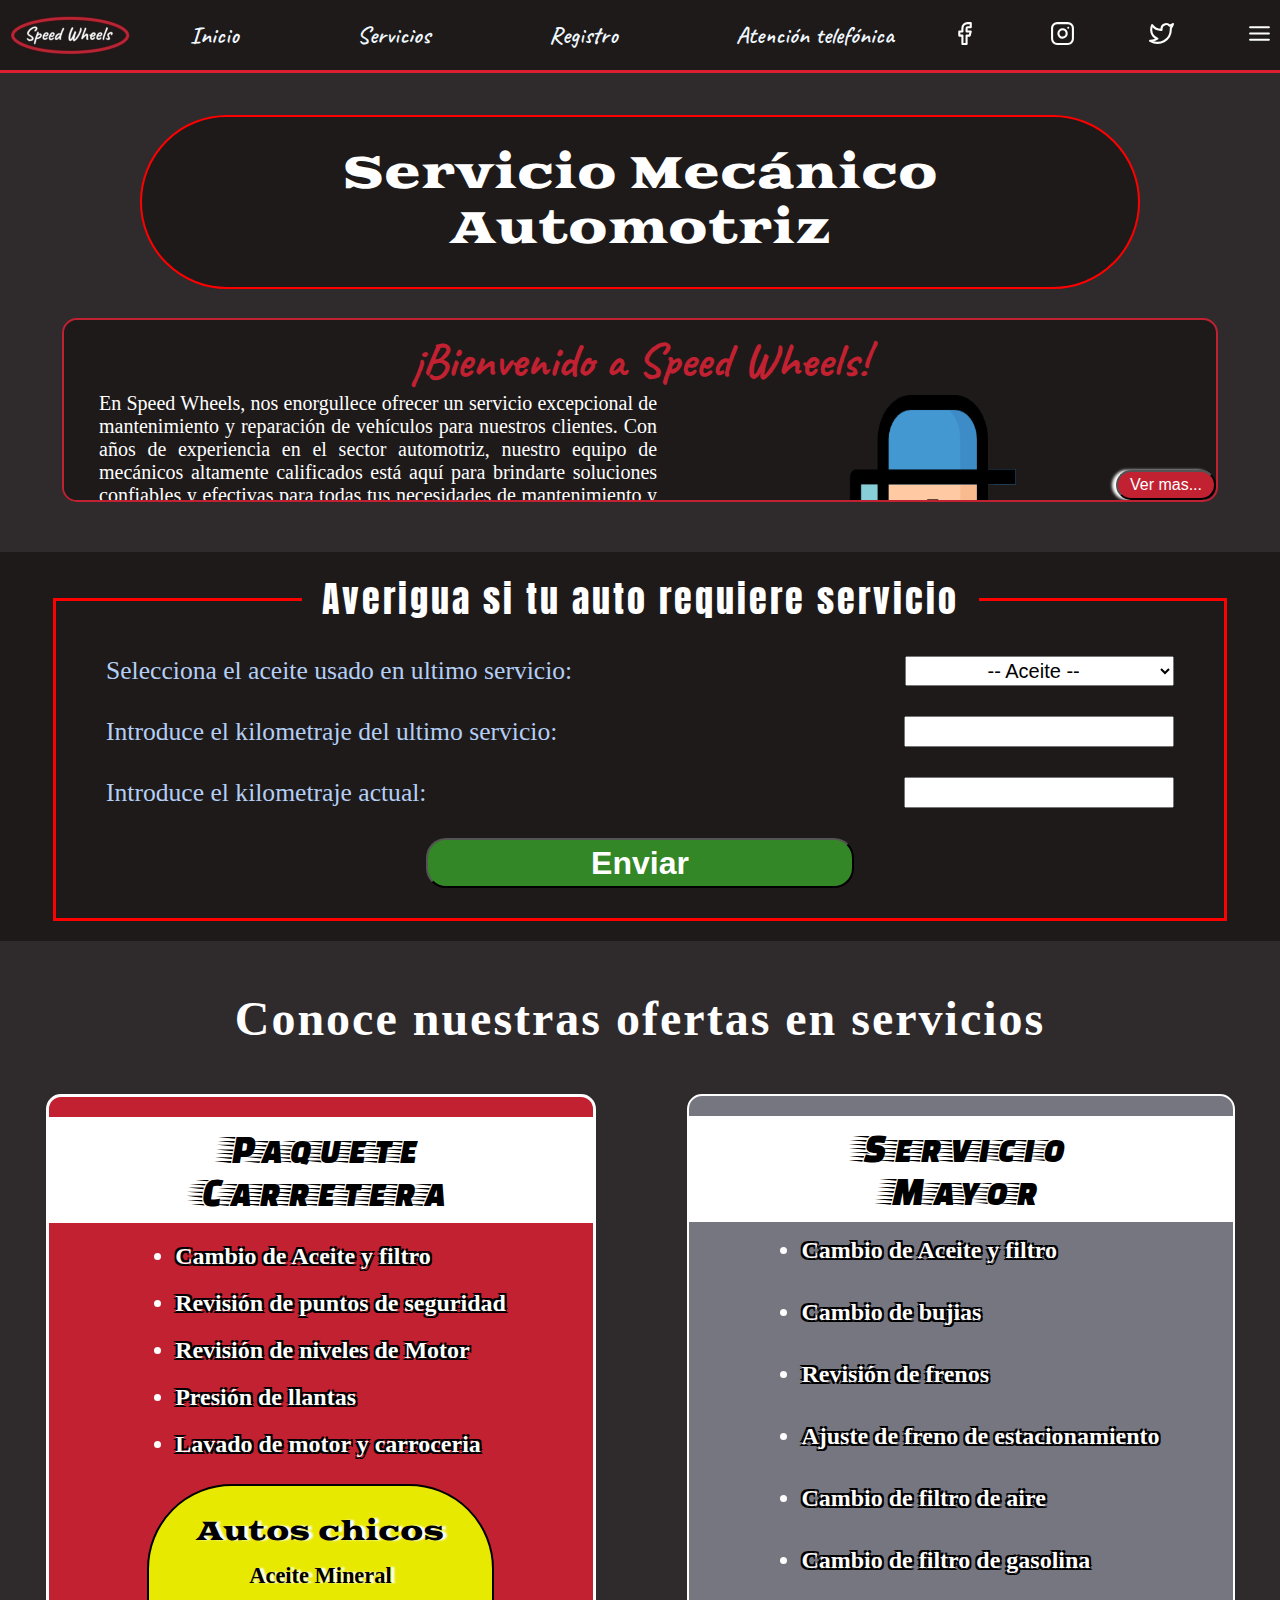
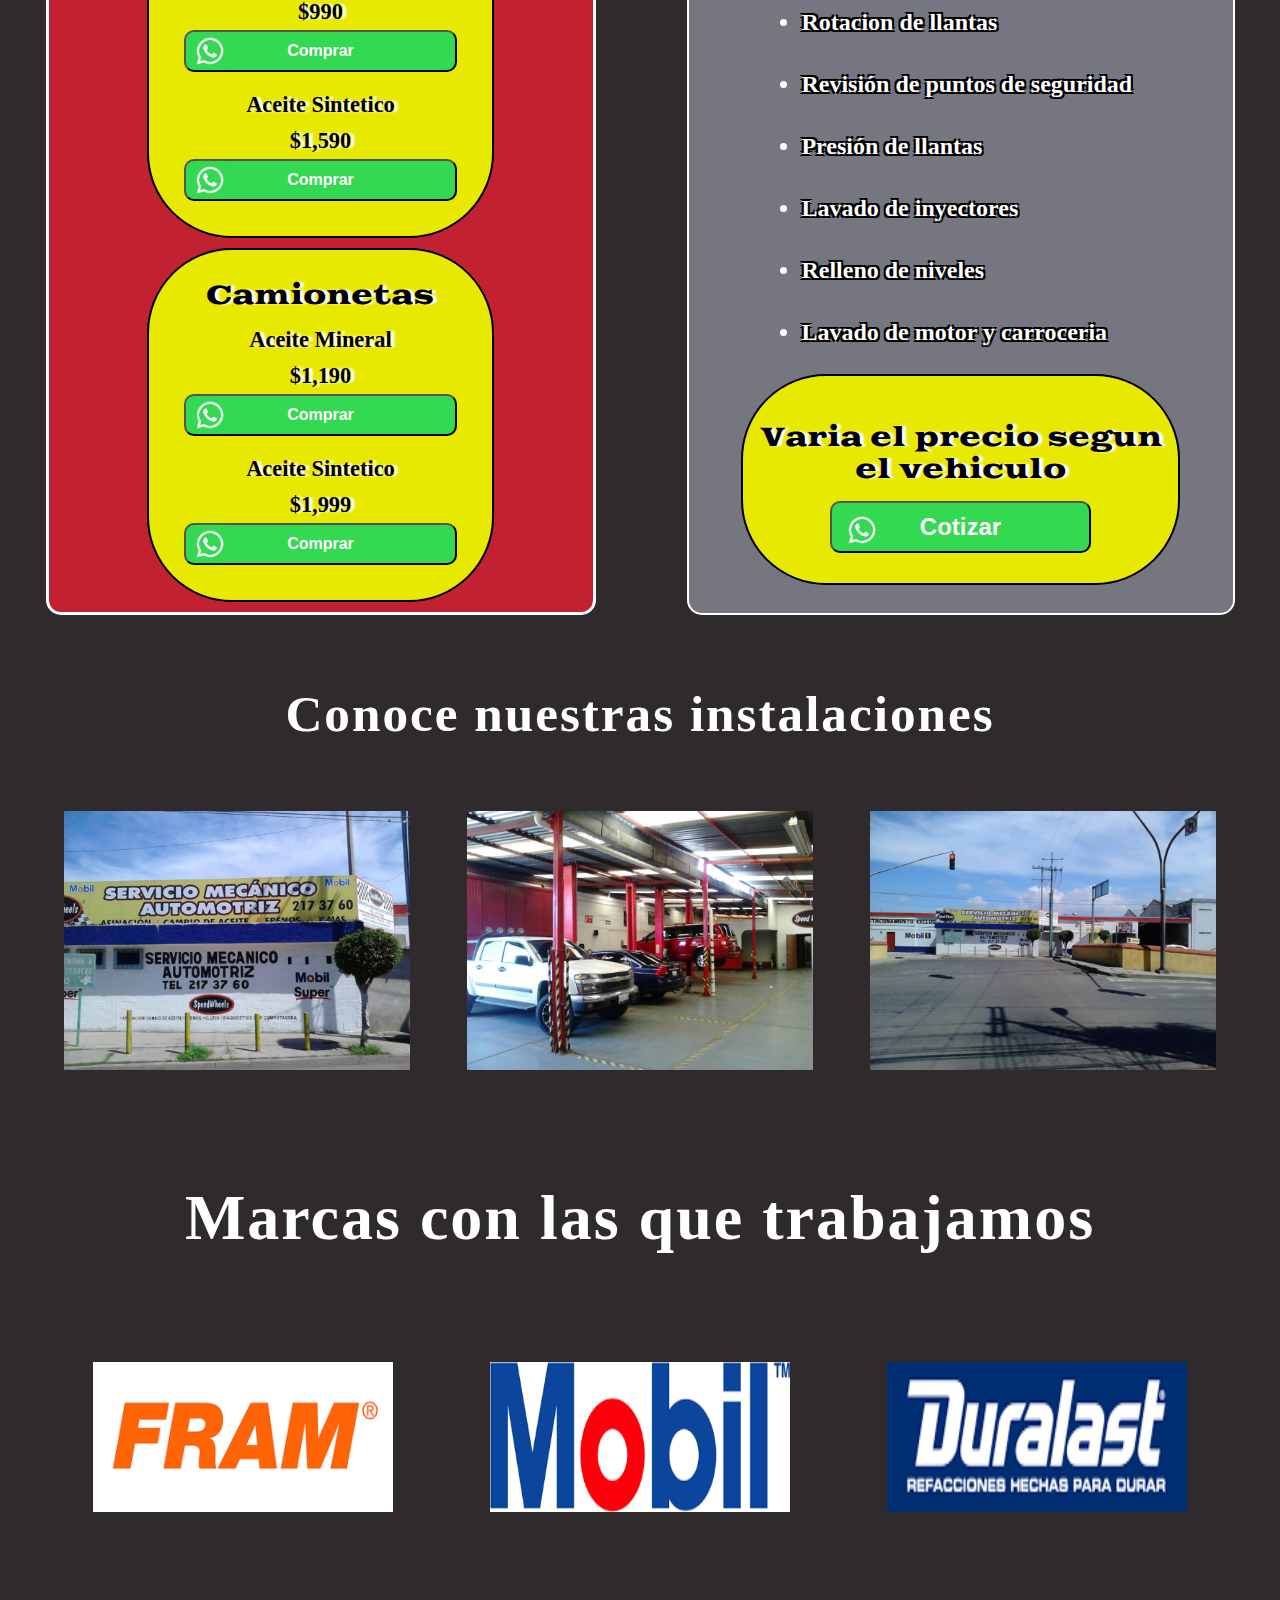
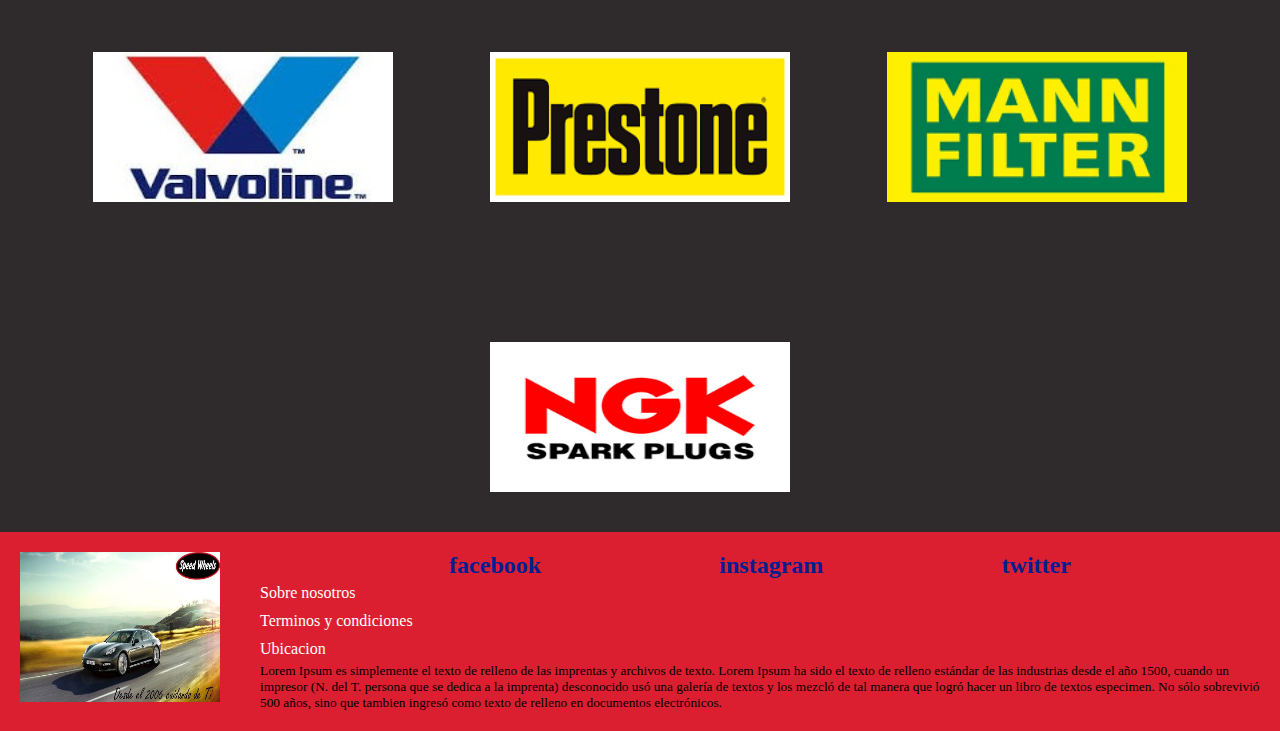
<file: index.html>
<!DOCTYPE html>
<html lang="en">
<head>
    <meta charset="UTF-8">
    <meta name="viewport" content="width=device-width, initial-scale=1.0">
    <link rel="stylesheet" href="./style/styles.css">
    <link rel="preconnect" href="https://fonts.googleapis.com">
    <link rel="preconnect" href="https://fonts.gstatic.com" crossorigin>
    <link href="https://fonts.googleapis.com/css2?family=Anton&family=Caveat:wght@400..700&family=Della+Respira&family=Faster+One&family=Fugaz+One&family=Goblin+One&family=Goldman:wght@400;700&display=swap" rel="stylesheet">
    <meta name="description" content="¿Buscas servicio automotriz rapido, profecional y confiable? ¡Aqui puedes encontrarlo...! Ven y conocenos">
    <meta property="og:title" content="¿Necesitas servicio Automotriz?">
    <meta property="og:image" content="./img/img-footer.jpg">
    <meta property="og:description" content="Somos tu mejor opcion para darle mantenimiento a tu autovil ya que nuestro personal esta altamente capacitado. Ven y conocenos">
    <meta property="og:url" content="www.algodon.mx"> 
    <title>Servicio Automotriz</title>
</head>
<body>
    <header class="header">
        <img class="hdr__img" src="./img/img-header-2.jpg" alt="logo de empresa 'Speed Wheels'" id="headerImg">
        <nav class="hdr__nav">
            <a href="#" class="hdr__nav--link">Inicio</a>
            <a href="./services.html" class="hdr__nav--link">Servicios</a>
            <a href="./registro.html" class="hdr__nav--link">Registro</a>
            <a href="" class="hdr__nav--link" id="attention-link">Atención telefónica</a>
        </nav>
        <section class="hdr__sec-icns">
            <i><img src="./img/facebook.svg" alt="icono de facebook"></i>
            <i><img src="./img/instagram.svg" alt="icono de instagram"></i>
            <i><img src="./img/twitter.svg" alt="icono de twitter"></i>
            <i class="hdr__icn--menu"><img src="./img/menu.svg" alt="icono del menu"></i>
        </section>
        <section class="hdr__sec--menu">
            <i class="hdr__menu--icn-cls"><img src="./img/x.svg" alt="icono para cerrar menu"></i>
            <span>Menu</span>
            <p>Tablas de precios &#40;Proximante&#41;</p>
            <p>Control de servicios &#40;Proximante&#41;</p>
            <p>Talleres afiliados &#40;Proximante&#41;</p>
            <p>Ubicacion &#40;Proximante&#41;</p>
            <p>Salir</p>
        </section>
    </header>

    <main class="main">
        <article>
            <section class="main__sec-one">
                <h1 class="main__sec-on--ttl">Servicio Mecánico Automotriz</h1>
            </section>
            <section class="main__sec-welcome">
                <h2 class="main__sec-wel--ttl">¡Bienvenido a Speed Wheels!</h2>
                <section class="main__sec-wel--txt">
                    <p>
                        En Speed Wheels, nos enorgullece ofrecer un servicio excepcional de mantenimiento y reparación de vehículos para nuestros clientes. Con años de experiencia en el sector automotriz, nuestro equipo de mecánicos altamente calificados está aquí para brindarte soluciones confiables y efectivas para todas tus necesidades de mantenimiento y reparación. En nuestro taller, nos esforzamos por proporcionar un servicio personalizado y profesional a cada cliente que entra por nuestras puertas. Ya sea que necesites una simple revisión de rutina, una reparación compleja o cualquier otro servicio, puedes confiar en nosotros para hacer el trabajo de manera eficiente y a un precio justo. <br><br>
                        
                        Navega por nuestro sitio web para conocer más sobre los servicios que ofrecemos, echa un vistazo a nuestra galería de trabajos realizados para ver ejemplos de nuestro trabajo de calidad, y no dudes en ponerte en contacto con nosotros si tienes alguna pregunta o si deseas programar una cita. <br>
                        
                        Gracias por elegir Speed Wheels. Estamos aquí para ayudarte a mantener tu vehículo en las mejores condiciones y asegurarnos de que siga funcionando sin problemas en la carretera. <br><br>
                        
                        <span>¡Esperamos poder atenderte pronto!</span>
                    </p>
                    <button class="main__sec-wel--btn">Ver más...</button>
                </section>
                <section class="main__sec-wel--img">
                    <img src="./img/mechanic_887176.png" alt="imagen de mecanico dando la bienvenida">
                </section>
            </section>
        </article>

        <article class="main__sec-check">
                <form class="main__sec-chk--frm">
                    <fieldset class="main__sec-chk--fset">
                        <legend>Averigua si tu auto requiere servicio</legend>
                        <div class="main__sec-chk--opts">
                            <label for="select-value">Selecciona el aceite usado en ultimo servicio:</label>
                            <select id="select-value" required>
                                <option value="">-- Aceite --</option>
                                <option value="normal">Normal</option>
                                <option value="sintetic">Sintetico</option>
                            </select>
                        </div>
            
                        <div class="main__div-chk--inpt">
                            <label for="value-one">Introduce el kilometraje del ultimo servicio:</label>
                            <input type="number" id="value-one" name="value-one" required>
                        </div>
            
                        <div class="main__div-chk--inpt">
                            <label for="value-two">Introduce el kilometraje actual:</label>
                            <input type="number" id="value-two" name="value-two" required>
                        </div>

                        <div class="main__div-chk--sum">
                            <input type="submit" value="Enviar">
                        </div>
                    </fieldset>
                </form>
        </article>
        
        <article class="main__sec-offers">
            <h3>Conoce nuestras ofertas en servicios</h3>
            <section class="main__sec-off--pks">
                <div class="main__sec-off--pk-one">
                    <span class="main__sec-off--pk-ttl">Paquete Carretera</span>
                    <ul>
                        <li>Cambio de Aceite y filtro</li>
                        <li>Revisión de puntos de seguridad</li>
                        <li>Revisión de niveles de Motor</li>
                        <li>Presión de llantas</li>
                        <li>Lavado de motor y carroceria</li>
                    </ul>
                    <section>
                        <div class="main__sec-off--div">
                            <span class="main-off--div-ttl">Autos chicos</span>
                            <p><b>Aceite Mineral</b></p>
                            <p>&#36;990</p>
                            <div class="main__off--div-btn">
                                <img src="./img/icon-whatsapp.png" alt="icono-whatapp" class="whatsapp-icon">
                                <button class="whatsapp-button">Comprar</button>
                            </div>
                            
                            <p><b>Aceite Sintetico</b></p>
                            <p>&#36;1,590</p>
                            <div class="main__off--div-btn">
                                <img src="./img/icon-whatsapp.png" alt="icono-whatapp" class="whatsapp-icon">
                                <button class="whatsapp-button">Comprar</button>
                            </div>
                        </div>
                        <div class="main__sec-off--div">
                            <span class="main-off--div-ttl">Camionetas</span>
                            <p><b>Aceite Mineral</b></p>
                            <p>&#36;1,190</p>
                            <div class="main__off--div-btn">
                                <img src="./img/icon-whatsapp.png" alt="icono-whatapp" class="whatsapp-icon">
                                <button class="whatsapp-button">Comprar</button>
                            </div>

                            <p><b>Aceite Sintetico</b></p>
                            <p>&#36;1,999</p>
                            <div class="main__off--div-btn">
                                <img src="./img/icon-whatsapp.png" alt="icono-whatapp" class="whatsapp-icon">
                                <button class="whatsapp-button">Comprar</button>
                            </div>
                        </div>
                    </section>
                </div>

                <div class="main__sec-off--pk-two">
                    <span class="main__off--pk-ttl-two">Servicio Mayor</span>
                    <ul>
                        <li>Cambio de Aceite y filtro</li>
                        <li>Cambio de bujias</li>
                        <li>Revisión de frenos</li>
                        <li>Ajuste de freno de estacionamiento</li>
                        <li>Cambio de filtro de aire</li>
                        <li>Cambio de filtro de gasolina</li>
                        <li>Rotacion de llantas</li>
                        <li>Revisión de puntos de seguridad</li>
                        <li>Presión de llantas</li>
                        <li>Lavado de inyectores</li>
                        <li>Relleno de niveles</li>
                        <li>Lavado de motor y carroceria</li>
                    </ul>
                    <section>
                        <span class="main__off--div-tw-ttl">Varia el precio segun el vehiculo</span>
                        <div class="main__off--div-btn">
                            <img src="./img/icon-whatsapp.png" alt="icono-whatapp" class="whatsapp-icon">
                            <button class="whatsapp-button">Cotizar</button>
                        </div>
                    </section>
                </div>
            </section>
        </article>

        <article class="main__photos">
            <h4>Conoce nuestras instalaciones</h4>
            <section>
                <div>
                    <img src="./img/imag-one.jpg" alt="imagen de taller">
                </div>
                <div>
                    <img src="./img/imag-two.jpg" alt="imagen de taller">
                </div>
                <div>
                    <img src="./img/imag-three.jpg" alt="imagen de taller">
                </div>
            </section>
        </article>
    </main>

    <aside class="aside">
        <h5>Marcas con las que trabajamos</h5>
        <section>
            <div>
                <a href="https://www.fram.com/" rel="sponsoret">
                    <img src="./img/mark-one.png" alt="marca fram">
                </a>
            </div>

            <div>
                <a href="https://www.mobil.com/" rel="nofollow">
                    <img src="./img/mark-two.png" alt="marca mobil">
                </a>
            </div>

            <div>
                <a href="https://www.duralastparts.com/" rel="nofollow">
                    <img src="./img/mark-three.png" alt="marca duralast">
                </a>
            </div>

            <div>
                <a href="https://www.valvolineglobal.com/" rel="sponsoret">
                    <img src="./img/mark-four.jpeg" alt="marca valvoline">
                </a>
            </div>

            <div>
                <a href="https://es.prestone.com/" rel="nofollow">
                    <img src="./img/mark-five.png" alt="marca prestone">
                </a>
            </div>

            <div>
                <a href="https://www.mann-filter.com/mx-es.html" rel="nofollow">
                    <img src="./img/mark-six.png" alt="marca mann filter">
                </a>
            </div>
            
            <div>
                <a href="https://www.ngk.com/" rel="sponsoret">
                    <img src="./img/mark-seven.png" alt="marca ngk">
                </a>
            </div>
        </section>
    </aside>

    <footer class="footer">
        <div><img src="./img/img-footer.jpg" alt="imagen de paisaje con auto"></div>
        <section>
            <nav>
                <a href="https://www.facebook.com/SpeedWheelsqro">facebook</a>
                <a href="#">instagram</a>
                <a href="#">twitter</a>
            </nav>
            <p>Sobre nosotros</p>
            <p>Terminos y condiciones</p>
            <p>Ubicacion</p>
            <small>
                Lorem Ipsum es simplemente el texto de relleno de las imprentas y archivos de texto. Lorem Ipsum ha sido el texto de relleno estándar de las industrias desde el año 1500, cuando un impresor (N. del T. persona que se dedica a la imprenta) desconocido usó una galería de textos y los mezcló de tal manera que logró hacer un libro de textos especimen. No sólo sobrevivió 500 años, sino que tambien ingresó como texto de relleno en documentos electrónicos.
            </small>
        </section>
    </footer>
    <script src="./function/functions.js" defer></script>
</body>
</html>
</file>
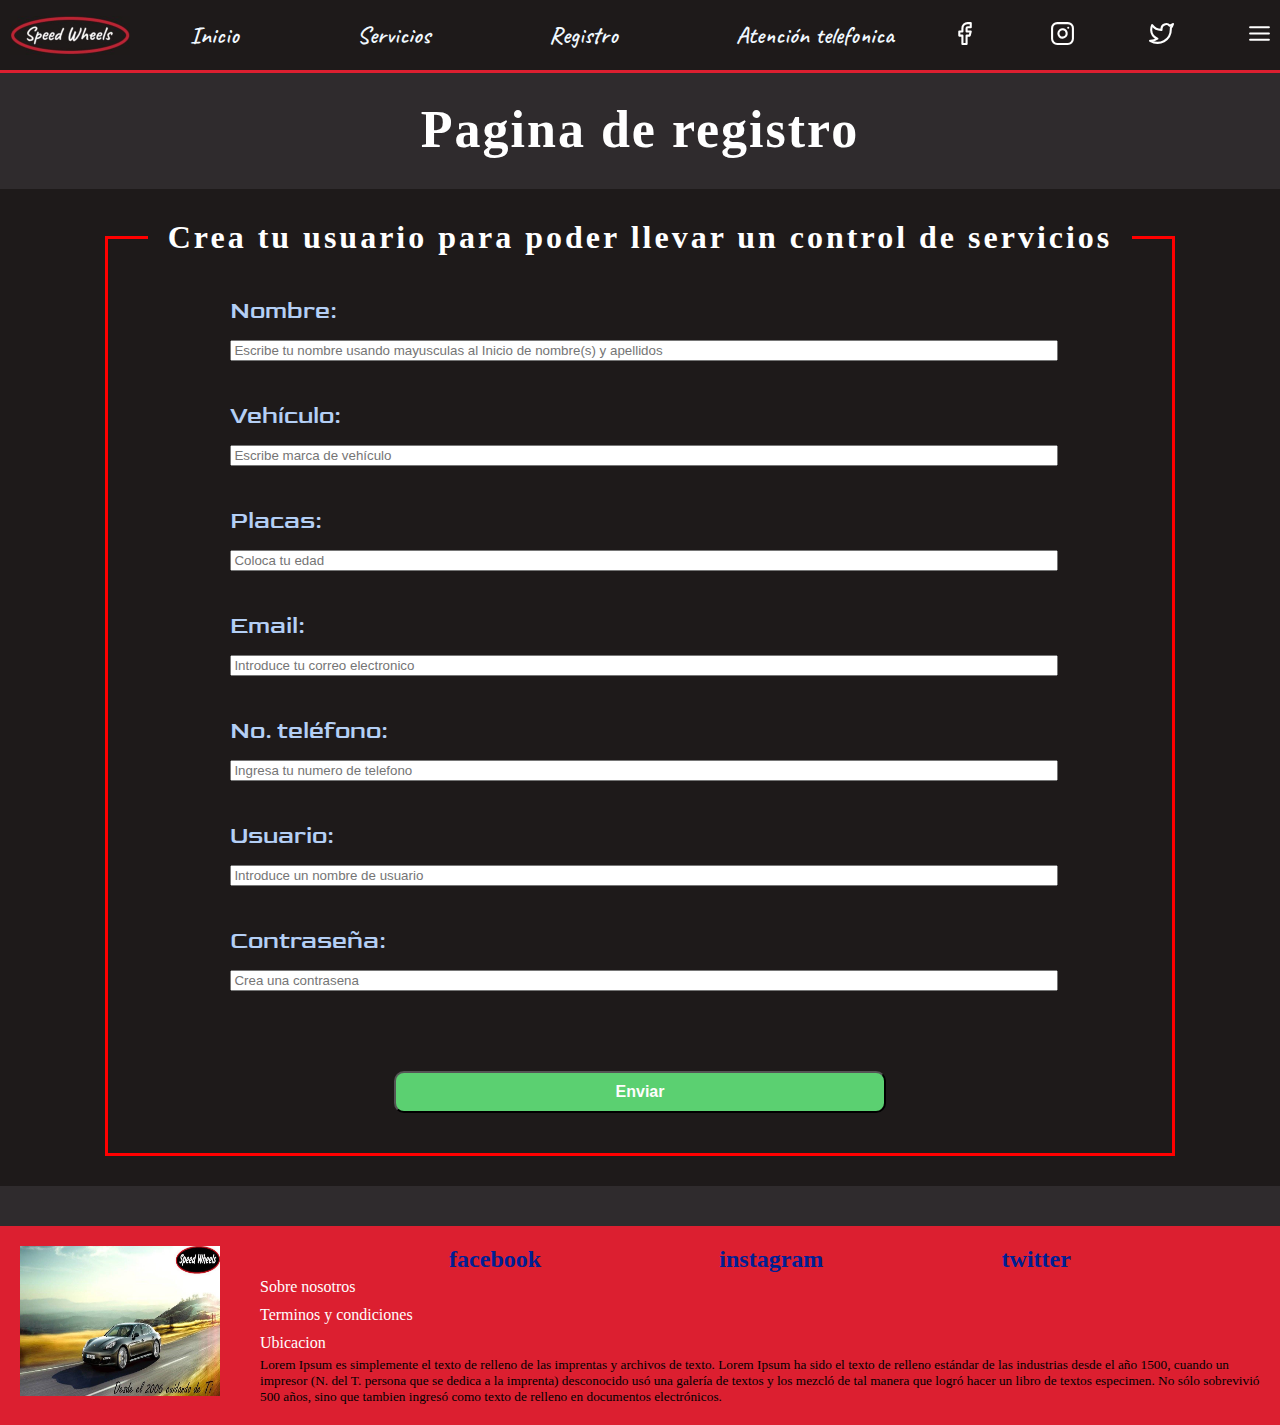
<file: registro.html>
<!DOCTYPE html>
<html lang="en">
<head>
    <meta charset="UTF-8">
    <meta name="viewport" content="width=device-width, initial-scale=1.0">
    <link rel="stylesheet" href="./style/styles.css">
    <link rel="preconnect" href="https://fonts.googleapis.com">
    <link rel="preconnect" href="https://fonts.gstatic.com" crossorigin>
    <link href="https://fonts.googleapis.com/css2?family=Anton&family=Caveat:wght@400..700&family=Faster+One&family=Fugaz+One&family=Goblin+One&family=Goldman:wght@400;700&display=swap" rel="stylesheet">
    <title>Document</title>
</head>
<body>
    <header class="header">
        <img class="hdr__img" src="./img/img-header-2.jpg" alt="logo de empresa 'Speed Wheels'">
        <nav class="hdr__nav">
            <a href="./index.html" class="hdr__nav--link">Inicio</a>
            <a href="./services.html" class="hdr__nav--link">Servicios</a>
            <a href="#" class="hdr__nav--link">Registro</a>
            <a href="" class="hdr__nav--link" id="attention-link">Atención telefonica</a>
        </nav>
        
        <section class="hdr__sec-icns">
            <i><img src="./img/facebook.svg" alt="icono de facebook"></i>
            <i><img src="./img/instagram.svg" alt="icono de instagram"></i>
            <i><img src="./img/twitter.svg" alt="icono de  twitter"></i>
            <i class="hdr__icn--menu"><img src="./img/menu.svg" alt="icono del menu"></i>
        </section>

        <section class="hdr__sec--menu">
            <i class="hdr__menu--icn-cls"><img src="./img/x.svg" alt="icono para cerrar menu"></i>
            <span>Menu</span>
            <p>Tablas de precios &#40;Proximante&#41;</p>
            <p>Control de servicios &#40;Proximante&#41;</p>
            <p>Talleres afiliados &#40;Proximante&#41;</p>
            <p>Ubicacion &#40;Proximante&#41;</p>
            <p>Salir</p>
        </section>
    </header>

    <main class="main__register">
        <h1>Pagina de registro</h1>
        <article class="main__sec--rgtr">
            <form class="main__sec--rgtr-frm">
                <fieldset>
                    <legend>Crea tu usuario para poder llevar un control de servicios</legend>
                    <div>
                        <label for="name">Nombre:</label>
                        <input type="text" id="name" name="name" required placeholder="Escribe tu nombre usando mayusculas al Inicio de nombre(s) y apellidos">
                    </div>

                    <div>
                        <label for="car">Vehículo:</label>
                        <input type="text" id="car" name="car" required placeholder="Escribe marca de vehículo">
                    </div>

                    <div>
                        <label for="plates">Placas:</label>
                        <input type="number" id="plates" name="plates" required placeholder="Coloca tu edad">
                    </div>

                    <div>
                        <label for="email">Email:</label>
                        <input type="email" id="email" name="email" required placeholder="Introduce tu correo electronico">
                    </div>
                    
                    <div>
                        <label for="phone">No. teléfono:</label>
                        <input type="tel" id="phone" name="phone" pattern="[0-9]{3}-[0-9]{3}-[0-9]{4}" required placeholder="Ingresa tu numero de telefono">
                    </div>

                    <div>
                        <label for="user">Usuario:</label>
                        <input type="text" id="user" name="user" required placeholder="Introduce un nombre de usuario">
                    </div>

                    <div>
                        <label for="password">Contraseña:</label>
                        <input type="password" id="password" name="password" required placeholder="Crea una contrasena">
                    </div>

                    <div>
                        <input type="submit" value="Enviar" class="button-register">
                    </div>
                </fieldset>
            </form>
        </article>
    </main>

    <footer class="footer">
        <div><img src="./img/img-footer.jpg" alt="imagen de paisaje con auto"></div>
        <section>
            <nav>
                <a href="https://www.facebook.com/SpeedWheelsqro">facebook</a>
                <a href="#">instagram</a>
                <a href="#">twitter</a>
            </nav>
            <p>Sobre nosotros</p>
            <p>Terminos y condiciones</p>
            <p>Ubicacion</p>
            <small>
                Lorem Ipsum es simplemente el texto de relleno de las imprentas y archivos de texto. Lorem Ipsum ha sido el texto de relleno estándar de las industrias desde el año 1500, cuando un impresor (N. del T. persona que se dedica a la imprenta) desconocido usó una galería de textos y los mezcló de tal manera que logró hacer un libro de textos especimen. No sólo sobrevivió 500 años, sino que tambien ingresó como texto de relleno en documentos electrónicos.
            </small>
        </section>
    </footer>
    <script src="./function/functionServices.js" defer></script>
</body>
</html>
</file>
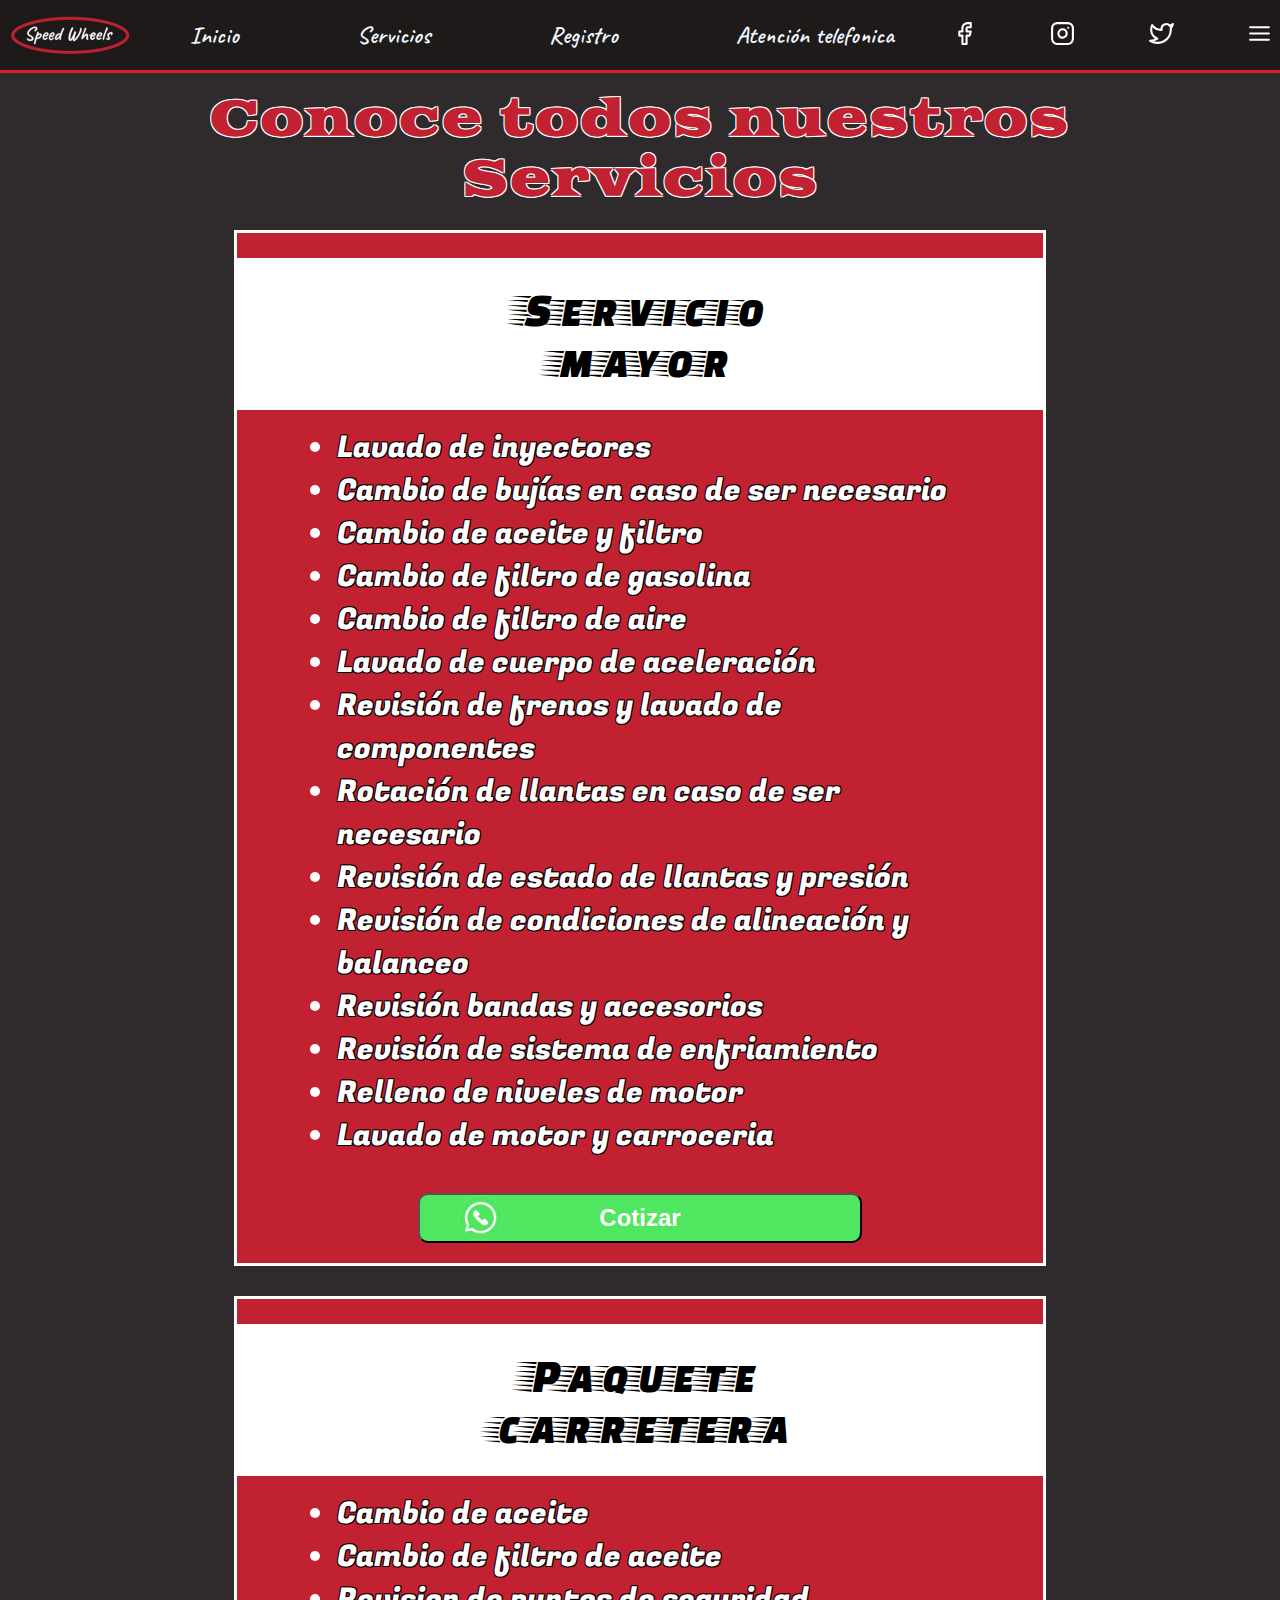
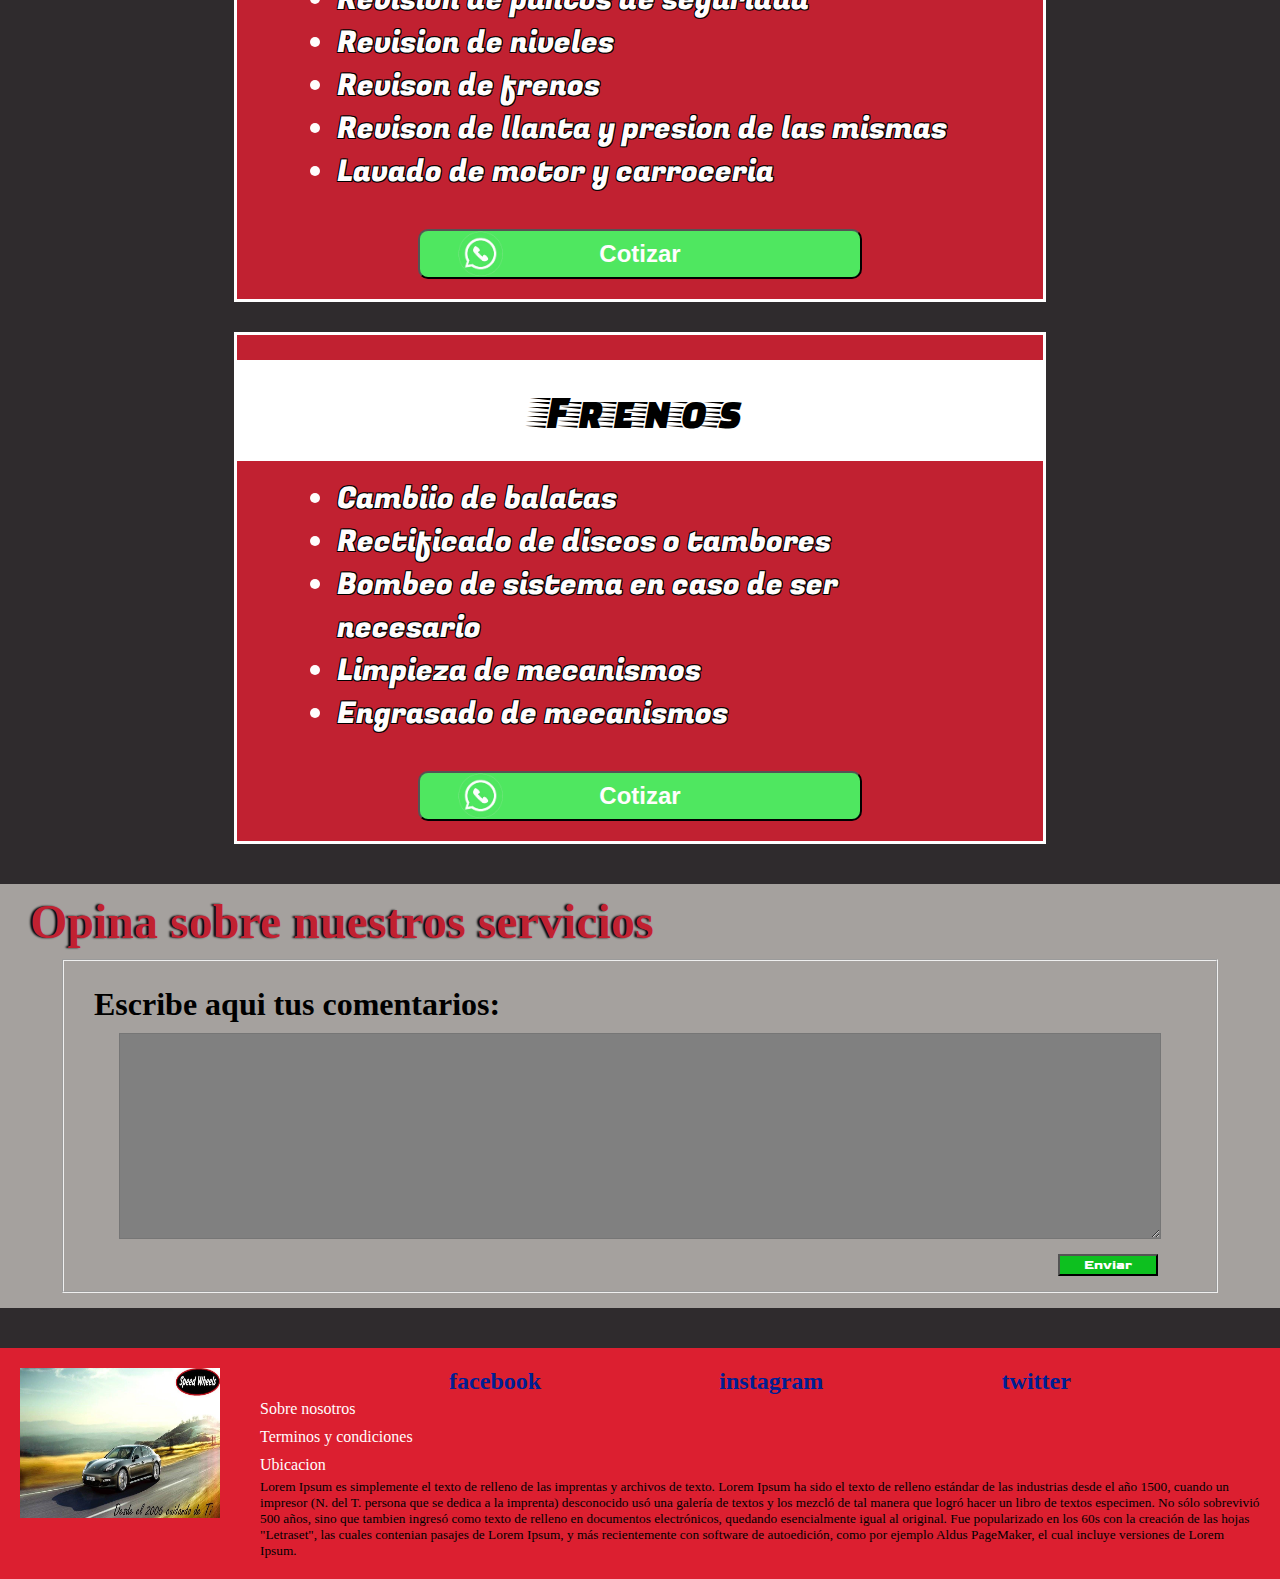
<file: services.html>
<!DOCTYPE html>
<html lang="en">
<head>
    <meta charset="UTF-8">
    <meta name="viewport" content="width=device-width, initial-scale=1.0">
    <link rel="stylesheet" href="./style/styles.css">
    <link rel="preconnect" href="https://fonts.googleapis.com">
    <link rel="preconnect" href="https://fonts.gstatic.com" crossorigin>
    <link href="https://fonts.googleapis.com/css2?family=Anton&family=Caveat:wght@400..700&family=Faster+One&family=Fugaz+One&family=Goblin+One&family=Goldman:wght@400;700&display=swap" rel="stylesheet">
    <title>Servicio Automotriz</title>
</head>
<body>
    <header class="header">
        <img class="hdr__img" src="./img/img-header-2.jpg" alt="logo de empresa 'Speed Wheels'">
        <nav class="hdr__nav">
            <a href="./index.html" class="hdr__nav--link">Inicio</a>
            <a href="#" class="hdr__nav--link">Servicios</a>
            <a href="./registro.html" class="hdr__nav--link">Registro</a>
            <a href="" class="hdr__nav--link" id="attention-link">Atención telefonica</a>
        </nav>
        <section class="hdr__sec-icns">
            <i><img src="./img/facebook.svg" alt="icono de facebook"></i>
            <i><img src="./img/instagram.svg" alt="icono de instagram"></i>
            <i><img src="./img/twitter.svg" alt="icono de  twitter"></i>
            <i class="hdr__icn--menu"><img src="./img/menu.svg" alt="icono del menu"></i>
        </section>
        <section class="hdr__sec--menu">
            <i class="hdr__menu--icn-cls"><img src="./img/x.svg" alt="icono para cerrar menu"></i>
            <span>Menu</span>
            <p>Tablas de precios &#40;Proximante&#41;</p>
            <p>Control de servicios &#40;Proximante&#41;</p>
            <p>Talleres afiliados &#40;Proximante&#41;</p>
            <p>Ubicacion &#40;Proximante&#41;</p>
            <p>Salir</p>
        </section>
    </header>

    <main class="main__services">
        <article>
            <h1 class="main__ser--ttl">Conoce todos nuestros Servicios</h1>
            <section class="main__ser--pck-cntr">
                <div class="main__ser--pck">
                    <span class="main__ser--pck-ttl">Servicio mayor</span>
                    <ul>
                        <li>Lavado de inyectores</li>
                        <li>Cambio de bujías en caso de ser necesario</li>
                        <li>Cambio de aceite y filtro</li>
                        <li>Cambio de filtro de gasolina</li>
                        <li>Cambio de filtro de aire</li>
                        <li>Lavado de cuerpo de aceleración</li>
                        <li>Revisión de frenos y lavado de componentes</li>
                        <li>Rotación de llantas en caso de ser necesario</li>
                        <li>Revisión de estado de llantas y presión</li>
                        <li>Revisión de condiciones de alineación y balanceo</li>
                        <li>Revisión bandas y accesorios</li>
                        <li>Revisión de sistema de enfriamiento</li>
                        <li>Relleno de niveles de motor</li>
                        <li>Lavado de motor y carroceria</li>
                    </ul>
                    <div class="main__ser--pck-btn">
                        <img src="./img/secondary-whatsapp-icon.png" alt="icono-whatapp" class="whatsapp-icon">
                        <button class="button-link whatsapp-button">Cotizar</button>
                    </div>
                </div>
                <div class="main__ser--pck">
                    <span class="main__ser--pck-ttl">Paquete carretera</span>
                    <ul>
                        <li>Cambio de aceite</li>
                        <li>Cambio de filtro de aceite</li>
                        <li>Revision de puntos de seguridad</li>
                        <li>Revision de niveles</li>
                        <li>Revison de frenos</li>
                        <li>Revison de llanta y presion de las mismas</li>
                        <li>Lavado de motor y carroceria</li>
                    </ul>
                    <div class="main__ser--pck-btn">
                        <img src="./img/secondary-whatsapp-icon.png" alt="icono-whatapp" class="whatsapp-icon">
                        <button class="button-link whatsapp-button">Cotizar</button>
                    </div>
                </div>
                <div class="main__ser--pck">
                    <span class="main__ser--pck-ttl">Frenos</span>
                    <ul>
                        <li>Cambiio de balatas</li>
                        <li>Rectificado de discos o tambores</li>
                        <li>Bombeo de sistema en caso de ser necesario</li>
                        <li>Limpieza de mecanismos</li>
                        <li>Engrasado de mecanismos</li>
                    </ul>
                    <div class="main__ser--pck-btn">
                        <img src="./img/secondary-whatsapp-icon.png" alt="icono-whatapp" class="whatsapp-icon">
                        <button class="button-link whatsapp-button">Cotizar</button>
                    </div>
                </div>
            </section>
        </article>
        <article class="main__ser--com">
            <h2>Opina sobre nuestros servicios</h2>
            <form class="main__ser--frm">
                <fieldset class="main__ser--flst">
                    <div class="main__com--box-div"></div>
                    <div class="main__ser--txtar">
                        <label>Escribe aqui tus comentarios:</label>
                        <textarea id="main__ser--com-ar"></textarea>
                    </div>
                    <div class="main__ser--com-btn">
                        <input type="submit" value="Enviar" id="submitButton">
                    </div>
                </fieldset>
            </form>
        </article>
    </main>

    <footer class="footer">
        <div><img src="./img/img-footer.jpg" alt=""></div>
        <section>
            <nav>
                <a href="https://www.facebook.com/SpeedWheelsqro">facebook</a>
                <a href="#">instagram</a>
                <a href="#">twitter</a>
            </nav>
            <p>Sobre nosotros</p>
            <p>Terminos y condiciones</p>
            <p>Ubicacion</p>
            <small>
                Lorem Ipsum es simplemente el texto de relleno de las imprentas y archivos de texto. Lorem Ipsum ha sido el texto de relleno estándar de las industrias desde el año 1500, cuando un impresor (N. del T. persona que se dedica a la imprenta) desconocido usó una galería de textos y los mezcló de tal manera que logró hacer un libro de textos especimen. No sólo sobrevivió 500 años, sino que tambien ingresó como texto de relleno en documentos electrónicos, quedando esencialmente igual al original. Fue popularizado en los 60s con la creación de las hojas "Letraset", las cuales contenian pasajes de Lorem Ipsum, y más recientemente con software de autoedición, como por ejemplo Aldus PageMaker, el cual incluye versiones de Lorem Ipsum.
            </small>
        </section>
    </footer>
    
    <script src="./function/functionServices.js"></script>
</body>
</html>
</file>
<file: style/styles.css>
body {
  margin: 0;
  background-color: #2f2b2d;
}
body .header {
  display: flex;
  justify-content: space-between;
  align-items: center;
  width: 100%;
  height: 70px;
  background-color: #1e1a1a;
  border-bottom: 3px solid #dc1f30;
  position: fixed;
  z-index: 1;
}
@media screen and (max-width: 46rem) {
  body .header {
    height: auto;
  }
}
@media screen and (max-width: 32rem) {
  body .header {
    flex-direction: column;
  }
}
body .header .hdr__img {
  width: 150px;
  padding: 10px;
}
@media screen and (max-width: 85em) {
  body .header .hdr__img {
    width: 120px;
  }
}
body .header .hdr__nav {
  width: 50%;
  display: flex;
  justify-content: space-between;
  align-items: center;
}
@media screen and (max-width: 85em) {
  body .header .hdr__nav {
    width: 55%;
  }
}
@media screen and (max-width: 46rem) {
  body .header .hdr__nav {
    gap: 5px 20px;
    width: 100%;
    flex-wrap: wrap;
    justify-content: space-around;
  }
}
@media screen and (max-width: 46rem) {
  body .header .hdr__nav {
    gap: 5px 45px;
  }
}
@media screen and (max-width: 32rem) {
  body .header .hdr__nav {
    gap: 5px 50px;
    padding: 10px;
    padding-top: 0;
    box-sizing: border-box;
  }
}
body .header .hdr__nav .hdr__nav--link {
  font-family: "Caveat", cursive;
  color: aliceblue;
  text-decoration: none;
  font-size: 1.75rem;
  font-weight: 600;
}
@media screen and (max-width: 85em) {
  body .header .hdr__nav .hdr__nav--link {
    font-size: clamp(1.25rem, 3vw, 1.5rem);
  }
}
@media screen and (max-width: 32rem) {
  body .header .hdr__nav .hdr__nav--link {
    font-size: clamp(1.25rem, 6vw, 1.75rem);
  }
}
@media screen and (max-width: 46rem) {
  body .header .hdr__nav .hdr__nav--link {
    font-size: 1.5rem;
  }
}
@media (hover: hover) {
  body .header .hdr__nav .hdr__nav--link:hover {
    color: #dc1f30;
  }
}
body .header .hdr__sec-icns {
  display: flex;
  justify-content: space-between;
  align-items: center;
  width: 30%;
  padding: 10px;
}
@media screen and (max-width: 85em) {
  body .header .hdr__sec-icns {
    width: 25%;
    padding: 8px;
  }
}
@media screen and (max-width: 46rem) {
  body .header .hdr__sec-icns {
    position: absolute;
    top: 60px;
    right: 0;
    width: 40%;
  }
}
@media screen and (max-width: 32rem) {
  body .header .hdr__sec-icns {
    position: absolute;
    width: 10%;
    flex-direction: column-reverse;
    align-items: flex-end;
    margin-top: 70px;
    padding: 10px 0;
  }
}
body .header .hdr__sec-icns i {
  cursor: pointer;
}
@media (hover: hover) {
  body .header .hdr__sec-icns i:hover {
    border-bottom: solid 3px red;
  }
}
body .header .hdr__sec-icns i img {
  width: 30px;
  filter: invert(100%);
}
@media screen and (max-width: 85em) {
  body .header .hdr__sec-icns i img {
    width: clamp(22px, 2vw, 25px);
  }
}
@media screen and (max-width: 32rem) {
  body .header .hdr__sec-icns i img {
    width: clamp(17px, 6vw, 25px);
  }
}
body .header .hdr__sec-icns i img:hover {
  opacity: 0.5;
}
body .header .hdr__sec--menu {
  display: none;
}
body .header .hdr__sec--menu span {
  color: #cfc4c4;
  padding: 20px 20px;
  font-size: 2rem;
  font-weight: 900;
}
body .header .hdr__sec--menu p {
  color: #cfc4c4;
  padding: 20px;
  font-size: 1.5rem;
}
@media screen and (max-width: 46rem) {
  body .header .hdr__sec--menu p {
    font-size: clamp(1.25rem, 5vw, 1.5rem);
  }
}
body .header .hdr__sec--menu.hdr__menu--show {
  display: flex;
  flex-direction: column;
  width: 30%;
  position: absolute;
  background-color: #1e1a1a;
  height: auto;
  right: 0;
  top: 70px;
  box-sizing: border-box;
  border-left: 3px solid #dc1f30;
  border-bottom: 3px solid #dc1f30;
}
body .header .hdr__sec--menu.hdr__menu--show .hdr__menu--icn-cls {
  position: absolute;
  right: 10px;
  top: 10px;
  display: none;
}
@media screen and (max-width: 46rem) {
  body .header .hdr__sec--menu.hdr__menu--show .hdr__menu--icn-cls {
    display: block;
  }
}
body .header .hdr__sec--menu.hdr__menu--show .hdr__menu--icn-cls img {
  filter: invert(100%);
}
@media screen and (max-width: 85em) {
  body .header .hdr__sec--menu.hdr__menu--show {
    width: clamp(40%, 3vw, 50%);
  }
}
@media screen and (max-width: 46rem) {
  body .header .hdr__sec--menu.hdr__menu--show {
    right: 10%;
    width: 80%;
    top: 130px;
    border: 2px solid #dc1f30;
  }
}
body .main .main__sec-one {
  display: flex;
  justify-content: space-between;
  align-items: center;
  justify-content: center;
}
@media screen and (max-width: 32rem) {
  body .main .main__sec-one {
    background-color: #2f2b2d;
  }
}
body .main .main__sec-one .main__sec-on--ttl {
  font-family: "Goblin One", serif;
  width: 45%;
  font-size: 2.75rem;
  font-weight: 100;
  text-align: center;
  color: #ffffff;
  background-color: #1e1a1a;
  padding: 30px 50px;
  margin-top: 115px;
  border-radius: 100px;
  border: 2px solid #ff0000;
}
@media screen and (max-width: 120em) {
  body .main .main__sec-one .main__sec-on--ttl {
    width: 52.5%;
  }
}
@media screen and (max-width: 85em) {
  body .main .main__sec-one .main__sec-on--ttl {
    width: 70%;
    font-size: clamp(2rem, 4vw, 2.75rem);
  }
}
@media screen and (max-width: 46rem) {
  body .main .main__sec-one .main__sec-on--ttl {
    border: none;
    padding: 0;
    width: 90%;
    color: #c12131;
    background-color: #2f2b2d;
    margin-top: 115px;
    font-size: clamp(2rem, 4vw, 2.5rem);
    text-shadow: 0px 3px 2px #000000;
  }
}
@media screen and (max-width: 32rem) {
  body .main .main__sec-one .main__sec-on--ttl {
    letter-spacing: 3px;
    margin-top: 160px;
    background-color: #2f2b2d;
    font-weight: 100;
    font-size: clamp(1.25rem, 5vw, 2rem);
    text-shadow: 0px 3px 1px #000000;
  }
}
body .main .main__sec-welcome {
  display: flex;
  width: 90%;
  height: 210px;
  margin: 0 auto;
  border: 2px solid #c12131;
  overflow: hidden;
  position: relative;
  background-color: #1e1a1a;
  border-radius: 15px;
}
@media screen and (max-width: 85em) {
  body .main .main__sec-welcome {
    background-color: #1e1a1a;
    display: grid;
    gap: 10px;
    grid-template-columns: 1fr 1fr;
    grid-template-rows: auto auto;
    grid-template-areas: "main__welcome--title main__welcome--title" "main__welcome--text main__welcome--img" "main__welcome--text  main__welcome--img";
  }
  body .main .main__sec-welcome .main__sec-wel--ttl {
    grid-area: main__welcome--title;
  }
  body .main .main__sec-welcome .main__welcome--text {
    grid-area: main__welcome--text;
    width: 100%;
  }
  body .main .main__sec-welcome .main__welcome--img {
    grid-area: main__welcome--img;
    display: flex;
    width: 20%;
  }
}
@media screen and (max-width: 46rem) {
  body .main .main__sec-welcome {
    width: 80%;
    display: flex;
    flex-direction: column;
    background-color: #1e1a1a;
    border: none;
    border: 2px solid #ffffff;
  }
}
@media screen and (max-width: 32rem) {
  body .main .main__sec-welcome {
    border: none;
  }
}
body .main .main__sec-welcome .main__sec-wel--ttl {
  display: flex;
  justify-content: space-between;
  align-items: center;
  justify-content: center;
  width: 75%;
  margin: 15px 35px;
  color: #c12131;
  position: absolute;
  font-family: "Caveat", cursive;
  font-size: 3.5rem;
  border-radius: 15px;
}
@media screen and (max-width: 85em) {
  body .main .main__sec-welcome .main__sec-wel--ttl {
    font-size: clamp(2rem, 4vw, 3rem);
    margin: 10px 0px;
    width: 100%;
  }
}
@media screen and (max-width: 46rem) {
  body .main .main__sec-welcome .main__sec-wel--ttl {
    width: 100%;
    font-size: clamp(1.75rem, 5vw, 2rem);
    color: #ffffff;
    background-color: #c12131;
    padding: 0 10px;
    box-sizing: border-box;
    text-align: center;
    border-radius: 0px;
  }
}
@media screen and (max-width: 32rem) {
  body .main .main__sec-welcome .main__sec-wel--ttl {
    width: 75%;
    margin: 0 auto;
    padding-top: 5px;
    position: static;
    font-size: clamp(1.75rem, 6vw, 2.5rem);
    color: #ffffff;
    text-align: center;
    background-color: #1e1a1a;
  }
}
body .main .main__sec-welcome .main__sec-wel--txt {
  width: 100%;
  background-color: #1e1a1a;
  border-radius: 15px;
  padding-top: 80px;
}
@media screen and (max-width: 85em) {
  body .main .main__sec-welcome .main__sec-wel--txt {
    background-color: #1e1a1a;
    padding-top: clamp(30px, 4vw, 80px);
    width: 110%;
  }
}
@media screen and (max-width: 46rem) {
  body .main .main__sec-welcome .main__sec-wel--txt {
    width: 100%;
    padding-top: 50px;
  }
}
@media screen and (max-width: 32rem) {
  body .main .main__sec-welcome .main__sec-wel--txt {
    padding-top: 0px;
    background-color: #c12131;
    border-radius: 20px;
  }
}
body .main .main__sec-welcome .main__sec-wel--txt p {
  font-size: 1.75rem;
  text-align: justify;
  padding: 0 35px;
  color: #ffffff;
}
@media screen and (max-width: 85em) {
  body .main .main__sec-welcome .main__sec-wel--txt p {
    font-size: clamp(1rem, 2vw, 1.25rem);
  }
}
@media screen and (max-width: 46rem) {
  body .main .main__sec-welcome .main__sec-wel--txt p {
    font-size: clamp(1.25rem, 3vw, 1.75rem);
  }
}
@media screen and (max-width: 32rem) {
  body .main .main__sec-welcome .main__sec-wel--txt p {
    margin: 5px;
    font-family: "Caveat", cursive;
    font-size: clamp(1.25rem, 6vw, 1.75rem);
    padding: 0 10px;
    color: #ffffff;
    text-shadow: 1px 1px 0 #000000, -1px 1px 0 #000000, 1px -1px 0 #000000, -1px -1px 0 #000000;
  }
}
body .main .main__sec-welcome .main__sec-wel--txt p span {
  display: flex;
  justify-content: space-between;
  align-items: center;
  justify-content: center;
  width: 100%;
  font-size: 2rem;
}
@media screen and (max-width: 85em) {
  body .main .main__sec-welcome .main__sec-wel--txt p span {
    display: none;
  }
}
body .main .main__sec-welcome .main__sec-wel--txt .main__sec-wel--btn {
  position: absolute;
  right: 0px;
  bottom: 0px;
  width: 120px;
  height: 30px;
  font-size: 1.25rem;
  color: #ffffff;
  background-color: #c12131;
  box-shadow: -4px 0px 3px #ffffff;
  border-radius: 15px;
  transition: all 0.25s ease;
  cursor: pointer;
}
@media screen and (max-width: 85em) {
  body .main .main__sec-welcome .main__sec-wel--txt .main__sec-wel--btn {
    font-size: 1rem;
    width: 100px;
  }
}
@media screen and (max-width: 46rem) {
  body .main .main__sec-welcome .main__sec-wel--txt .main__sec-wel--btn {
    width: 105px;
    font-size: 1.15rem;
    box-shadow: none;
  }
}
@media screen and (max-width: 32rem) {
  body .main .main__sec-welcome .main__sec-wel--txt .main__sec-wel--btn {
    background-color: #1e1a1a;
  }
}
@media (hover: hover) {
  body .main .main__sec-welcome .main__sec-wel--txt .main__sec-wel--btn:hover {
    color: #c12131;
    box-shadow: none;
    background-color: #ffffff;
  }
}
body .main .main__sec-welcome .main__sec-wel--img {
  width: 20%;
  padding: 50px;
}
@media screen and (max-width: 85em) {
  body .main .main__sec-welcome .main__sec-wel--img {
    width: 100%;
    padding: 10px;
    padding-top: 75px;
    padding-bottom: 30px;
    box-sizing: border-box;
    display: flex;
    justify-content: center;
  }
}
body .main .main__sec-welcome .main__sec-wel--img img {
  width: 100%;
  height: 600px;
  display: flex;
}
@media screen and (max-width: 85em) {
  body .main .main__sec-welcome .main__sec-wel--img img {
    width: clamp(60%, 4vw, 80%);
    height: auto;
  }
}
body .main .main__sec-check {
  display: flex;
  flex-direction: column;
  width: 100%;
  height: 100%;
  align-items: center;
  margin: 50px auto;
  background-color: #1e1a1a;
  padding: 20px;
  box-sizing: border-box;
}
@media screen and (max-width: 32rem) {
  body .main .main__sec-check {
    margin: 10px auto;
  }
}
body .main .main__sec-check .main__sec-chk--frm {
  width: 85%;
}
@media screen and (max-width: 120em) {
  body .main .main__sec-check .main__sec-chk--frm {
    width: 95%;
  }
}
body .main .main__sec-check .main__sec-chk--frm .main__sec-chk--fset {
  display: flex;
  flex-direction: column;
  gap: 30px;
  padding: 30px 120px;
  border: 3px solid #ff0000;
}
@media screen and (max-width: 120em) {
  body .main .main__sec-check .main__sec-chk--frm .main__sec-chk--fset {
    padding: 30px 70px;
  }
}
@media screen and (max-width: 85em) {
  body .main .main__sec-check .main__sec-chk--frm .main__sec-chk--fset {
    padding: 30px 50px;
  }
}
@media screen and (max-width: 46rem) {
  body .main .main__sec-check .main__sec-chk--frm .main__sec-chk--fset {
    padding: 30px;
  }
}
body .main .main__sec-check .main__sec-chk--frm .main__sec-chk--fset legend {
  font-family: "Anton", serif;
  font-size: 2.5rem;
  color: #ffffff;
  font-weight: 100;
  text-align: center;
  padding: 0 20px;
  letter-spacing: 3px;
}
@media screen and (max-width: 85em) {
  body .main .main__sec-check .main__sec-chk--frm .main__sec-chk--fset legend {
    font-size: clamp(1.25rem, 3vw, 2.25rem);
  }
}
@media screen and (max-width: 46rem) {
  body .main .main__sec-check .main__sec-chk--frm .main__sec-chk--fset legend {
    font-size: clamp(1.25rem, 4vw, 2.25rem);
  }
}
@media screen and (max-width: 32rem) {
  body .main .main__sec-check .main__sec-chk--frm .main__sec-chk--fset legend {
    font-size: clamp(1.5rem, 4vw, 1.75rem);
    letter-spacing: 0;
    width: 80%;
  }
}
body .main .main__sec-check .main__sec-chk--frm .main__sec-chk--fset .main__sec-chk--opts {
  display: flex;
  justify-content: space-between;
  align-items: center;
  width: 100%;
}
@media screen and (max-width: 46rem) {
  body .main .main__sec-check .main__sec-chk--frm .main__sec-chk--fset .main__sec-chk--opts {
    flex-direction: column;
  }
}
body .main .main__sec-check .main__sec-chk--frm .main__sec-chk--fset .main__sec-chk--opts label {
  font-size: 1.75rem;
  color: #b4cff5;
  letter-spacing: 3px;
}
@media screen and (max-width: 85em) {
  body .main .main__sec-check .main__sec-chk--frm .main__sec-chk--fset .main__sec-chk--opts label {
    font-size: clamp(1.25rem, 2vw, 2.25rem);
    letter-spacing: 0;
  }
}
@media screen and (max-width: 46rem) {
  body .main .main__sec-check .main__sec-chk--frm .main__sec-chk--fset .main__sec-chk--opts label {
    font-family: "Della Respira", serif;
    font-weight: 300;
    text-align: center;
    padding-bottom: 15px;
  }
}
@media screen and (max-width: 32rem) {
  body .main .main__sec-check .main__sec-chk--frm .main__sec-chk--fset .main__sec-chk--opts label {
    font-size: clamp(1.25rem, 4vw, 1.5rem);
  }
}
@media (hover: hover) {
  body .main .main__sec-check .main__sec-chk--frm .main__sec-chk--fset .main__sec-chk--opts label:hover {
    color: #dc1f30;
  }
}
body .main .main__sec-check .main__sec-chk--frm .main__sec-chk--fset .main__sec-chk--opts select {
  width: 310px;
  height: 30px;
  font-size: 1.25rem;
}
body .main .main__sec-check .main__sec-chk--frm .main__sec-chk--fset .main__sec-chk--opts select:hover {
  transform: scale(1.09);
}
body .main .main__sec-check .main__sec-chk--frm .main__sec-chk--fset .main__sec-chk--opts select option {
  text-align: center;
}
@media screen and (max-width: 120em) {
  body .main .main__sec-check .main__sec-chk--frm .main__sec-chk--fset .main__sec-chk--opts select {
    width: 290px;
  }
}
@media screen and (max-width: 85em) {
  body .main .main__sec-check .main__sec-chk--frm .main__sec-chk--fset .main__sec-chk--opts select {
    width: clamp(145px, 21vw, 290px);
    font-size: clamp(1rem, 2vw, 1.25rem);
  }
}
@media screen and (max-width: 46rem) {
  body .main .main__sec-check .main__sec-chk--frm .main__sec-chk--fset .main__sec-chk--opts select {
    width: 50%;
  }
}
@media screen and (max-width: 32rem) {
  body .main .main__sec-check .main__sec-chk--frm .main__sec-chk--fset .main__sec-chk--opts select {
    width: 70%;
  }
}
body .main .main__sec-check .main__sec-chk--frm .main__sec-chk--fset .main__div-chk--inpt {
  display: flex;
  justify-content: space-between;
  align-items: center;
  width: 100%;
}
@media screen and (max-width: 46rem) {
  body .main .main__sec-check .main__sec-chk--frm .main__sec-chk--fset .main__div-chk--inpt {
    flex-direction: column;
  }
}
body .main .main__sec-check .main__sec-chk--frm .main__sec-chk--fset .main__div-chk--inpt label {
  font-size: 1.75rem;
  color: #b4cff5;
  letter-spacing: 3px;
}
@media screen and (max-width: 85em) {
  body .main .main__sec-check .main__sec-chk--frm .main__sec-chk--fset .main__div-chk--inpt label {
    font-size: clamp(1.25rem, 2vw, 2.25rem);
    letter-spacing: 0;
  }
}
@media screen and (max-width: 46rem) {
  body .main .main__sec-check .main__sec-chk--frm .main__sec-chk--fset .main__div-chk--inpt label {
    font-family: "Della Respira", serif;
    font-weight: 300;
    text-align: center;
    padding-bottom: 15px;
  }
}
@media screen and (max-width: 32rem) {
  body .main .main__sec-check .main__sec-chk--frm .main__sec-chk--fset .main__div-chk--inpt label {
    font-size: clamp(1.25rem, 4vw, 1.5rem);
  }
}
@media (hover: hover) {
  body .main .main__sec-check .main__sec-chk--frm .main__sec-chk--fset .main__div-chk--inpt label:hover {
    color: #dc1f30;
  }
}
body .main .main__sec-check .main__sec-chk--frm .main__sec-chk--fset .main__div-chk--inpt input {
  width: 305px;
  height: 25px;
}
@media screen and (max-width: 120em) {
  body .main .main__sec-check .main__sec-chk--frm .main__sec-chk--fset .main__div-chk--inpt input {
    width: 283px;
  }
}
@media screen and (max-width: 85em) {
  body .main .main__sec-check .main__sec-chk--frm .main__sec-chk--fset .main__div-chk--inpt input {
    width: clamp(145px, 20.5vw, 290px);
  }
}
@media screen and (max-width: 46rem) {
  body .main .main__sec-check .main__sec-chk--frm .main__sec-chk--fset .main__div-chk--inpt input {
    width: 50%;
  }
}
@media screen and (max-width: 32rem) {
  body .main .main__sec-check .main__sec-chk--frm .main__sec-chk--fset .main__div-chk--inpt input {
    width: 70%;
  }
}
body .main .main__sec-check .main__sec-chk--frm .main__sec-chk--fset .main__div-chk--inpt input:hover {
  transform: scale(1.09);
}
body .main .main__sec-check .main__sec-chk--frm .main__sec-chk--fset .main__div-chk--sum {
  text-align: center;
}
body .main .main__sec-check .main__sec-chk--frm .main__sec-chk--fset .main__div-chk--sum input {
  width: 300px;
  height: 50px;
  font-size: 2rem;
  font-weight: 900;
  color: #ffffff;
  background-color: #338726;
  border-radius: 20px;
  transition: all 0.3s ease;
  cursor: pointer;
}
@media screen and (max-width: 85em) {
  body .main .main__sec-check .main__sec-chk--frm .main__sec-chk--fset .main__div-chk--sum input {
    width: 40%;
    font-size: clamp(1.5rem, 3vw, 2rem);
  }
}
@media screen and (max-width: 46rem) {
  body .main .main__sec-check .main__sec-chk--frm .main__sec-chk--fset .main__div-chk--sum input {
    width: 40%;
  }
}
@media screen and (max-width: 32rem) {
  body .main .main__sec-check .main__sec-chk--frm .main__sec-chk--fset .main__div-chk--sum input {
    width: 50%;
    font-size: 1.25rem;
    font-family: "Goblin One", Arial, Helvetica, sans-serif;
    border-radius: 30px;
  }
}
@media (hover: hover) {
  body .main .main__sec-check .main__sec-chk--frm .main__sec-chk--fset .main__div-chk--sum input:hover {
    background-color: #ffffff;
    color: #338726;
  }
}
body .main .main__sec-check .main__chk--answ-box {
  display: flex;
  flex-direction: column;
  align-items: center;
  justify-content: center;
  height: 200px;
  background-color: #dc1f30;
  color: #e8e900;
  font-size: 2.5rem;
  text-align: center;
  font-weight: 900;
  margin: 20px 0;
  border: 2px solid #ffffff;
}
@media screen and (max-width: 46rem) {
  body .main .main__sec-check .main__chk--answ-box {
    font-size: clamp(1.5rem, 5vw, 2rem);
    padding: 0px 10px;
  }
}
body .main .main__sec-check .main__chk--answ-box-two {
  display: flex;
  flex-direction: column;
  align-items: center;
  justify-content: center;
  height: 200px;
  background-color: #0dc01f;
  color: #000000;
  font-size: 2rem;
  text-align: center;
  font-weight: 900;
  margin: 20px 0;
  border: 2px solid #ffffff;
}
@media screen and (max-width: 46rem) {
  body .main .main__sec-check .main__chk--answ-box-two {
    font-size: clamp(1.5rem, 5vw, 2rem);
    padding: 0px 10px;
  }
}
body .main .main__sec-check .main__chk--answ-box-thr {
  display: flex;
  flex-direction: column;
  align-items: center;
  justify-content: center;
  height: 200px;
  background-color: #dc1f30;
  color: #e8e900;
  font-size: 2rem;
  text-align: center;
  font-weight: 900;
  margin: 20px 0;
  border: 2px solid #ffffff;
}
@media screen and (max-width: 46rem) {
  body .main .main__sec-check .main__chk--answ-box-thr {
    font-size: clamp(1.5rem, 5vw, 2rem);
    padding: 0px 10px;
  }
}
body .main .main__sec-check .main__chk--answ-box-fr {
  display: flex;
  flex-direction: column;
  align-items: center;
  justify-content: center;
  height: 200px;
  background-color: #0dc01f;
  color: #000000;
  font-size: 2rem;
  text-align: center;
  font-weight: 900;
  margin: 20px 0;
  border: 2px solid #ffffff;
}
@media screen and (max-width: 46rem) {
  body .main .main__sec-check .main__chk--answ-box-fr {
    font-size: clamp(1.5rem, 5vw, 2rem);
    padding: 0px 10px;
  }
}
body .main .main__sec-offers h3 {
  font-size: 3.5rem;
  text-align: center;
  color: #ffffff;
  letter-spacing: 2px;
}
@media screen and (max-width: 85em) {
  body .main .main__sec-offers h3 {
    font-size: clamp(2.25rem, 4vw, 3rem);
  }
}
@media screen and (max-width: 46rem) {
  body .main .main__sec-offers h3 {
    padding: 10px;
    color: #c12131;
    text-shadow: 0 1px 1px #000000;
  }
}
@media screen and (max-width: 32rem) {
  body .main .main__sec-offers h3 {
    font-size: clamp(1rem, 5vw, 2rem);
    font-family: "Goblin One", serif;
    color: #c12131;
    margin-top: 0;
  }
}
body .main .main__sec-offers .main__sec-off--pks {
  display: flex;
  width: 100%;
  justify-content: space-around;
}
@media screen and (max-width: 46rem) {
  body .main .main__sec-offers .main__sec-off--pks {
    flex-direction: column;
    align-items: center;
    gap: 15px;
  }
}
body .main .main__sec-offers .main__sec-off--pks .main__sec-off--pk-one {
  display: flex;
  flex-direction: column;
  align-items: center;
  justify-content: center;
  width: 35%;
  background-color: #c12131;
  border: 3px solid #ffffff;
  border-radius: 15px;
}
@media screen and (max-width: 120em) {
  body .main .main__sec-offers .main__sec-off--pks .main__sec-off--pk-one {
    width: 42.5%;
    justify-content: flex-start;
  }
}
@media screen and (max-width: 46rem) {
  body .main .main__sec-offers .main__sec-off--pks .main__sec-off--pk-one {
    width: 80%;
  }
}
body .main .main__sec-offers .main__sec-off--pks .main__sec-off--pk-one .main__sec-off--pk-ttl {
  font-family: "Faster One", Arial, Helvetica, sans-serif;
  font-size: 3rem;
  text-align: center;
  word-spacing: 180px;
  width: 100%;
  margin-top: 20px;
  padding: 10px 0;
  color: #000000;
  background-color: #ffffff;
  text-shadow: -2px 0px 2px #fffdfd;
}
@media screen and (max-width: 120em) {
  body .main .main__sec-offers .main__sec-off--pks .main__sec-off--pk-one .main__sec-off--pk-ttl {
    word-spacing: 300px;
  }
}
@media screen and (max-width: 85em) {
  body .main .main__sec-offers .main__sec-off--pks .main__sec-off--pk-one .main__sec-off--pk-ttl {
    font-size: clamp(1.25rem, 4vw, 2.5rem);
  }
}
@media screen and (max-width: 46rem) {
  body .main .main__sec-offers .main__sec-off--pks .main__sec-off--pk-one .main__sec-off--pk-ttl {
    font-size: clamp(1.75rem, 5vw, 2.5rem);
    text-align: center;
    margin: 0;
    margin-top: 20px;
    background-color: #ffffff;
  }
}
@media screen and (max-width: 32rem) {
  body .main .main__sec-offers .main__sec-off--pks .main__sec-off--pk-one .main__sec-off--pk-ttl {
    font-size: clamp(1.75rem, 7vw, 2rem);
  }
}
body .main .main__sec-offers .main__sec-off--pks .main__sec-off--pk-one ul {
  display: flex;
  flex-direction: column;
  gap: 40px;
  margin-top: 40px;
}
@media screen and (max-width: 120em) {
  body .main .main__sec-offers .main__sec-off--pks .main__sec-off--pk-one ul {
    margin-top: 20px;
  }
}
@media screen and (max-width: 85em) {
  body .main .main__sec-offers .main__sec-off--pks .main__sec-off--pk-one ul {
    gap: 20px;
  }
}
body .main .main__sec-offers .main__sec-off--pks .main__sec-off--pk-one ul li {
  font-family: "Neuton", serif;
  font-size: 2rem;
  color: #ffffff;
  font-weight: 600;
  text-shadow: 2px 2px 0 #000000, -2px 2px 0 #000000, 2px -2px 0 #000000, -2px -2px 0 #000000;
}
@media screen and (max-width: 120em) {
  body .main .main__sec-offers .main__sec-off--pks .main__sec-off--pk-one ul li {
    font-size: 1.75rem;
  }
}
@media screen and (max-width: 85em) {
  body .main .main__sec-offers .main__sec-off--pks .main__sec-off--pk-one ul li {
    font-size: clamp(1.15rem, 2vw, 1.5rem);
  }
}
@media screen and (max-width: 46rem) {
  body .main .main__sec-offers .main__sec-off--pks .main__sec-off--pk-one ul li {
    font-size: clamp(1.25rem, 4vw, 1.5rem);
    font-family: "Fugaz One", serif;
    font-weight: 100;
    text-shadow: 2px 2px 0 #000000, -2px 2px 0 #000000, 2px -2px 0 #000000, -2px -2px 0 #000000;
  }
}
@media screen and (max-width: 32rem) {
  body .main .main__sec-offers .main__sec-off--pks .main__sec-off--pk-one ul li {
    font-size: clamp(1.15rem, 4vw, 1.25rem);
    padding: 0 10px;
  }
}
body .main .main__sec-offers .main__sec-off--pks .main__sec-off--pk-one section {
  display: flex;
  width: 85%;
  justify-content: space-around;
  gap: 40px;
  margin-top: 20px;
  padding: 40px 10px;
}
@media screen and (max-width: 120em) {
  body .main .main__sec-offers .main__sec-off--pks .main__sec-off--pk-one section {
    gap: 35px;
  }
}
@media screen and (max-width: 85em) {
  body .main .main__sec-offers .main__sec-off--pks .main__sec-off--pk-one section {
    flex-direction: column;
    align-items: center;
    padding: 10px;
    margin-top: 0;
    gap: 10px;
  }
}
body .main .main__sec-offers .main__sec-off--pks .main__sec-off--pk-one section .main__sec-off--div {
  display: flex;
  flex-direction: column;
  align-items: center;
  background-color: #e8e900;
  border: 2px solid #000000;
  height: 100%;
  width: 100%;
  padding: 20px;
  box-sizing: border-box;
  border-radius: 85px;
}
@media screen and (max-width: 85em) {
  body .main .main__sec-offers .main__sec-off--pks .main__sec-off--pk-one section .main__sec-off--div {
    width: 75%;
  }
}
@media screen and (max-width: 32rem) {
  body .main .main__sec-offers .main__sec-off--pks .main__sec-off--pk-one section .main__sec-off--div {
    width: 90%;
  }
}
body .main .main__sec-offers .main__sec-off--pks .main__sec-off--pk-one section .main__sec-off--div .main-off--div-ttl {
  font-family: "Goblin One", Arial, Helvetica, sans-serif;
  font-size: 1.25rem;
  text-align: center;
  margin: 5px;
  padding: 5px;
  color: #000000;
  text-shadow: 4px 0px 2px #fffdfd;
}
@media screen and (max-width: 120em) {
  body .main .main__sec-offers .main__sec-off--pks .main__sec-off--pk-one section .main__sec-off--div .main-off--div-ttl {
    font-size: clamp(1rem, 1vw, 1.75rem);
  }
}
@media screen and (max-width: 85em) {
  body .main .main__sec-offers .main__sec-off--pks .main__sec-off--pk-one section .main__sec-off--div .main-off--div-ttl {
    font-size: clamp(1rem, 2vw, 2rem);
  }
}
@media screen and (max-width: 32rem) {
  body .main .main__sec-offers .main__sec-off--pks .main__sec-off--pk-one section .main__sec-off--div .main-off--div-ttl {
    font-size: clamp(1rem, 4vw, 2rem);
    font-family: "Goblin One", Arial, Helvetica, sans-serif;
    padding: 5px 0px;
    margin: 15px 0px;
  }
}
body .main .main__sec-offers .main__sec-off--pks .main__sec-off--pk-one section .main__sec-off--div p {
  font-size: 1.5rem;
  font-weight: 900;
  text-shadow: 4px 0px 2px #ffffff;
  margin: 5px;
}
@media screen and (max-width: 120em) {
  body .main .main__sec-offers .main__sec-off--pks .main__sec-off--pk-one section .main__sec-off--div p {
    font-size: clamp(1rem, 2vw, 1.25rem);
  }
}
@media screen and (max-width: 85em) {
  body .main .main__sec-offers .main__sec-off--pks .main__sec-off--pk-one section .main__sec-off--div p {
    font-size: clamp(1.15rem, 2vw, 1.4rem);
  }
}
@media screen and (max-width: 32rem) {
  body .main .main__sec-offers .main__sec-off--pks .main__sec-off--pk-one section .main__sec-off--div p {
    font-size: clamp(1rem, 4vw, 1.5rem);
    text-align: center;
  }
}
body .main .main__sec-offers .main__sec-off--pks .main__sec-off--pk-one section .main__sec-off--div .main__off--div-btn {
  display: flex;
  flex-direction: row;
  border: none;
  position: relative;
  align-items: center;
  padding: 0px 5px;
  width: 180px;
}
@media screen and (max-width: 120em) {
  body .main .main__sec-offers .main__sec-off--pks .main__sec-off--pk-one section .main__sec-off--div .main__off--div-btn {
    width: 75%;
  }
}
@media screen and (max-width: 85em) {
  body .main .main__sec-offers .main__sec-off--pks .main__sec-off--pk-one section .main__sec-off--div .main__off--div-btn {
    width: 90%;
    padding-bottom: 15px;
  }
}
@media screen and (max-width: 46rem) {
  body .main .main__sec-offers .main__sec-off--pks .main__sec-off--pk-one section .main__sec-off--div .main__off--div-btn {
    width: 65%;
  }
}
@media screen and (max-width: 32rem) {
  body .main .main__sec-offers .main__sec-off--pks .main__sec-off--pk-one section .main__sec-off--div .main__off--div-btn {
    width: 85%;
  }
}
body .main .main__sec-offers .main__sec-off--pks .main__sec-off--pk-one section .main__sec-off--div .main__off--div-btn img {
  width: 55px;
  position: absolute;
  left: 0px;
}
@media screen and (max-width: 120em) {
  body .main .main__sec-offers .main__sec-off--pks .main__sec-off--pk-one section .main__sec-off--div .main__off--div-btn img {
    width: clamp(30px, 3vw, 55px);
  }
}
@media screen and (max-width: 85em) {
  body .main .main__sec-offers .main__sec-off--pks .main__sec-off--pk-one section .main__sec-off--div .main__off--div-btn img {
    width: clamp(45px, 5vw, 70px);
    left: clamp(-1px, -1vw, 14px);
  }
}
@media screen and (max-width: 32rem) {
  body .main .main__sec-offers .main__sec-off--pks .main__sec-off--pk-one section .main__sec-off--div .main__off--div-btn img {
    width: 50px;
    left: 4px;
  }
}
body .main .main__sec-offers .main__sec-off--pks .main__sec-off--pk-one section .main__sec-off--div .main__off--div-btn button {
  width: 100%;
  font-size: 1.25rem;
  font-weight: 900;
  padding: 10px;
  border-radius: 10px;
  color: #fffdfd;
  background-color: #32d951;
  transition: all 0.3s ease-in;
  cursor: pointer;
}
@media screen and (max-width: 120em) {
  body .main .main__sec-offers .main__sec-off--pks .main__sec-off--pk-one section .main__sec-off--div .main__off--div-btn button {
    margin: 0 auto;
    font-size: clamp(1rem, 1vw, 1.25rem);
  }
}
@media screen and (max-width: 46rem) {
  body .main .main__sec-offers .main__sec-off--pks .main__sec-off--pk-one section .main__sec-off--div .main__off--div-btn button {
    width: 100%;
  }
}
@media screen and (max-width: 32rem) {
  body .main .main__sec-offers .main__sec-off--pks .main__sec-off--pk-one section .main__sec-off--div .main__off--div-btn button {
    width: 100%;
    padding: 5px;
    padding-left: 20px;
    box-sizing: border-box;
  }
}
@media (hover: hover) {
  body .main .main__sec-offers .main__sec-off--pks .main__sec-off--pk-one section .main__sec-off--div .main__off--div-btn button:hover {
    color: #338726;
    background-color: #ffffff;
  }
}
body .main .main__sec-offers .main__sec-off--pks .main__sec-off--pk-two {
  display: flex;
  flex-direction: column;
  justify-content: space-around;
  align-items: center;
  width: 35%;
  background-color: #767681;
  border-radius: 15px;
  border: 2px solid #ffffff;
}
@media screen and (max-width: 120em) {
  body .main .main__sec-offers .main__sec-off--pks .main__sec-off--pk-two {
    width: 42.5%;
    justify-content: flex-start;
  }
}
@media screen and (max-width: 85em) {
  body .main .main__sec-offers .main__sec-off--pks .main__sec-off--pk-two {
    justify-content: space-between;
  }
}
@media screen and (max-width: 46rem) {
  body .main .main__sec-offers .main__sec-off--pks .main__sec-off--pk-two {
    width: 80%;
  }
}
body .main .main__sec-offers .main__sec-off--pks .main__sec-off--pk-two .main__off--pk-ttl-two {
  width: 100%;
  font-family: "Faster One", Arial, Helvetica, sans-serif;
  font-size: 3rem;
  font-weight: 100;
  margin-top: 10px;
  padding: 10px 0;
  background-color: #ffffff;
  text-align: center;
  word-spacing: 500px;
}
@media screen and (max-width: 120em) {
  body .main .main__sec-offers .main__sec-off--pks .main__sec-off--pk-two .main__off--pk-ttl-two {
    margin-top: 20px;
  }
}
@media screen and (max-width: 85em) {
  body .main .main__sec-offers .main__sec-off--pks .main__sec-off--pk-two .main__off--pk-ttl-two {
    font-size: clamp(1.25rem, 4vw, 2.5rem);
    margin-top: 20px;
  }
}
@media screen and (max-width: 46rem) {
  body .main .main__sec-offers .main__sec-off--pks .main__sec-off--pk-two .main__off--pk-ttl-two {
    width: 100%;
    text-align: center;
    font-size: clamp(1.75rem, 5vw, 2.5rem);
  }
}
@media screen and (max-width: 32rem) {
  body .main .main__sec-offers .main__sec-off--pks .main__sec-off--pk-two .main__off--pk-ttl-two {
    background-color: #ffffff;
    width: 100%;
    padding: 10px 0;
    margin: 20px 0;
    font-weight: 100;
    word-spacing: 200px;
    font-size: clamp(1.75rem, 7vw, 2rem);
  }
}
body .main .main__sec-offers .main__sec-off--pks .main__sec-off--pk-two ul {
  display: flex;
  flex-direction: column;
  gap: 10px;
  margin: 0;
}
@media screen and (max-width: 120em) {
  body .main .main__sec-offers .main__sec-off--pks .main__sec-off--pk-two ul {
    margin-top: 20px;
  }
}
@media screen and (max-width: 85em) {
  body .main .main__sec-offers .main__sec-off--pks .main__sec-off--pk-two ul {
    margin-top: 15px;
    gap: 35px;
  }
}
body .main .main__sec-offers .main__sec-off--pks .main__sec-off--pk-two ul li {
  font-family: "Neuton", serif;
  font-size: 2rem;
  color: #fffdfd;
  font-weight: 600;
  text-shadow: 2px 2px 0 #000000, -2px 2px 0 #000000, 2px -2px 0 #000000, -2px -2px 0 #000000;
}
@media screen and (max-width: 120em) {
  body .main .main__sec-offers .main__sec-off--pks .main__sec-off--pk-two ul li {
    font-size: 1.75rem;
  }
}
@media screen and (max-width: 85em) {
  body .main .main__sec-offers .main__sec-off--pks .main__sec-off--pk-two ul li {
    font-size: clamp(1.15rem, 2vw, 1.5rem);
  }
}
@media screen and (max-width: 46rem) {
  body .main .main__sec-offers .main__sec-off--pks .main__sec-off--pk-two ul li {
    font-size: clamp(1.25rem, 4vw, 1.5rem);
    font-weight: 100;
    font-family: "Fugaz One", serif;
    text-shadow: 2px 2px 0 #000000, -2px 2px 0 #000000, 2px -2px 0 #000000, -2px -2px 0 #000000;
  }
}
@media screen and (max-width: 32rem) {
  body .main .main__sec-offers .main__sec-off--pks .main__sec-off--pk-two ul li {
    font-size: clamp(1.15rem, 4vw, 1.25rem);
    padding: 0 10px;
  }
}
body .main .main__sec-offers .main__sec-off--pks .main__sec-off--pk-two section {
  display: flex;
  flex-direction: column;
  align-items: center;
  justify-content: center;
  width: 60%;
  height: 20%;
  background-color: #e8e900;
  border: 2px solid #000000;
  border-radius: 85px;
  margin: 28px 0;
}
@media screen and (max-width: 120em) {
  body .main .main__sec-offers .main__sec-off--pks .main__sec-off--pk-two section {
    width: 75%;
  }
}
@media screen and (max-width: 85em) {
  body .main .main__sec-offers .main__sec-off--pks .main__sec-off--pk-two section {
    width: 80%;
  }
}
@media screen and (max-width: 46rem) {
  body .main .main__sec-offers .main__sec-off--pks .main__sec-off--pk-two section {
    height: 150px;
  }
}
body .main .main__sec-offers .main__sec-off--pks .main__sec-off--pk-two section .main__off--div-tw-ttl {
  font-family: "Goblin One", Arial, Helvetica, sans-serif;
  font-size: 1.25rem;
  margin: 5px;
  padding: 10px;
  color: #000000;
  text-shadow: 4px 0px 2px #ffffff;
  text-align: center;
}
@media screen and (max-width: 85em) {
  body .main .main__sec-offers .main__sec-off--pks .main__sec-off--pk-two section .main__off--div-tw-ttl {
    font-size: clamp(1rem, 2vw, 1.75rem);
  }
}
@media screen and (max-width: 32rem) {
  body .main .main__sec-offers .main__sec-off--pks .main__sec-off--pk-two section .main__off--div-tw-ttl {
    font-family: "Goblin One", Arial, Helvetica, sans-serif;
    font-size: clamp(1rem, 4vw, 2rem);
    padding: 0;
  }
}
body .main .main__sec-offers .main__sec-off--pks .main__sec-off--pk-two section .main__off--div-btn {
  position: relative;
}
@media screen and (max-width: 120em) {
  body .main .main__sec-offers .main__sec-off--pks .main__sec-off--pk-two section .main__off--div-btn {
    width: 60%;
  }
}
@media screen and (max-width: 32rem) {
  body .main .main__sec-offers .main__sec-off--pks .main__sec-off--pk-two section .main__off--div-btn {
    width: 135px;
    padding: 10px;
  }
}
body .main .main__sec-offers .main__sec-off--pks .main__sec-off--pk-two section .main__off--div-btn img {
  width: 80px;
  position: absolute;
  top: -12px;
}
@media screen and (max-width: 85em) {
  body .main .main__sec-offers .main__sec-off--pks .main__sec-off--pk-two section .main__off--div-btn img {
    width: clamp(50px, 5vw, 80px);
    left: 0;
    top: clamp(-3px, 2vw, -12px);
  }
}
@media screen and (max-width: 32rem) {
  body .main .main__sec-offers .main__sec-off--pks .main__sec-off--pk-two section .main__off--div-btn img {
    width: 45px;
    left: 8px;
    top: 9px;
  }
}
body .main .main__sec-offers .main__sec-off--pks .main__sec-off--pk-two section .main__off--div-btn button {
  width: 250px;
  font-size: 1.5rem;
  font-weight: 900;
  padding: 10px;
  border-radius: 10px;
  background-color: #32d951;
  color: #fffdfd;
  transition: all 0.3s ease-in;
  cursor: pointer;
}
@media screen and (max-width: 120em) {
  body .main .main__sec-offers .main__sec-off--pks .main__sec-off--pk-two section .main__off--div-btn button {
    width: 100%;
  }
}
@media screen and (max-width: 85em) {
  body .main .main__sec-offers .main__sec-off--pks .main__sec-off--pk-two section .main__off--div-btn button {
    font-size: clamp(1rem, 2vw, 1.5rem);
  }
}
@media screen and (max-width: 32rem) {
  body .main .main__sec-offers .main__sec-off--pks .main__sec-off--pk-two section .main__off--div-btn button {
    width: 100%;
    font-size: clamp(0.875rem, 3vw, 1.25rem);
  }
}
@media (hover: hover) {
  body .main .main__sec-offers .main__sec-off--pks .main__sec-off--pk-two section .main__off--div-btn button:hover {
    color: #338726;
    background-color: #fffdfd;
  }
}
body .main .main__photos {
  width: 100%;
}
body .main .main__photos h4 {
  font-size: 3.5rem;
  text-align: center;
  color: #ffffff;
  letter-spacing: 2px;
}
@media screen and (max-width: 85em) {
  body .main .main__photos h4 {
    font-size: clamp(2.5rem, 4vw, 4rem);
  }
}
@media screen and (max-width: 46rem) {
  body .main .main__photos h4 {
    padding: 10px;
    font-size: clamp(2rem, 6vw, 2.5rem);
    color: #c12131;
    text-shadow: 0px 2px 1px #000000;
  }
}
@media screen and (max-width: 32rem) {
  body .main .main__photos h4 {
    font-family: "Goblin One";
    font-size: clamp(1.25rem, 5vw, 2rem);
    text-shadow: 0px 2px 3px #000000;
  }
}
body .main .main__photos section {
  display: flex;
  justify-content: space-between;
  align-items: center;
  width: 90%;
  margin: 0 auto;
}
@media screen and (max-width: 46rem) {
  body .main .main__photos section {
    flex-direction: column;
    align-items: center;
    gap: 30px;
  }
}
body .main .main__photos section div {
  width: 30%;
}
@media screen and (max-width: 46rem) {
  body .main .main__photos section div {
    width: 80%;
  }
}
body .main .main__photos section div img {
  width: 100%;
}
body .main .main__photos section div img:hover {
  transform: scale(1.2);
}
body .aside {
  width: 100%;
}
body .aside h5 {
  font-size: 3.5rem;
  text-align: center;
  color: #ffffff;
  letter-spacing: 2px;
}
@media screen and (max-width: 85em) {
  body .aside h5 {
    font-size: clamp(2.5rem, 5vw, 4rem);
  }
}
@media screen and (max-width: 46rem) {
  body .aside h5 {
    padding: 10px;
    color: #c12131;
    text-shadow: 0px 2px 1px #000000;
    font-size: clamp(2rem, 6vw, 2.5rem);
  }
}
@media screen and (max-width: 32rem) {
  body .aside h5 {
    font-family: "Goblin One";
    font-size: clamp(1.25rem, 5vw, 2rem);
  }
}
body .aside section {
  width: 90%;
  display: flex;
  flex-wrap: wrap;
  margin: 0 auto;
  justify-content: space-around;
  gap: 140px 40px;
}
@media screen and (max-width: 46rem) {
  body .aside section {
    gap: 80px;
  }
}
body .aside section div {
  width: 300px;
  height: 150px;
  display: flex;
  align-items: center;
}
body .aside section div a {
  width: 100%;
  height: 100%;
}
body .aside section div a img {
  width: 10%;
  height: 100%;
}
@media screen and (max-width: 46rem) {
  body .aside section div {
    width: 70%;
  }
}
body .aside section div a {
  width: 100%;
  height: 100%;
}
body .aside section div a img {
  width: 100%;
  height: 100%;
}
body .footer {
  width: 100%;
  display: flex;
  background-color: #dc1f30;
  margin-top: 40px;
}
body .footer div {
  width: 20%;
  padding: 20px;
  height: 150px;
}
@media screen and (max-width: 46rem) {
  body .footer div {
    display: none;
  }
}
body .footer div img {
  width: 100%;
  height: 100%;
}
body .footer section {
  display: flex;
  flex-direction: column;
  width: 100%;
  height: 100%;
  padding: 20px;
}
body .footer section nav {
  width: 80%;
  display: flex;
  justify-content: space-around;
  margin: 0 auto;
}
@media screen and (max-width: 32rem) {
  body .footer section nav {
    flex-wrap: wrap;
    gap: 32px;
  }
}
body .footer section nav a {
  font-size: 1.5rem;
  font-weight: 900;
  color: #001f93;
  text-decoration: none;
}
body .footer section p {
  font-size: 1rem;
  color: #fffdfd;
  font-weight: 400;
  margin: 5px 0;
}
body .main__services article {
  width: 100%;
}
body .main__services article .main__ser--ttl {
  font-family: "Goblin One", Arial, Helvetica, sans-serif;
  font-size: 3rem;
  text-align: center;
  color: #c12131;
  letter-spacing: 2px;
  margin: 0;
  padding-top: 90px;
  padding-bottom: 40px;
  font-size: clamp(2.5rem, 3vw, 3rem);
  text-shadow: 1px 1px 0 #ffffff, -1px 1px 0 #ffffff, 1px -1px 0 #ffffff, -1px -1px 0 #ffffff;
}
@media screen and (max-width: 85em) {
  body .main__services article .main__ser--ttl {
    padding-bottom: 20px;
    font-size: clamp(2rem, 4vw, 3rem);
    width: 90%;
    margin: 0 auto;
  }
}
@media screen and (max-width: 46rem) {
  body .main__services article .main__ser--ttl {
    font-size: 1.75rem;
    padding-top: 100px;
  }
}
@media screen and (max-width: 32rem) {
  body .main__services article .main__ser--ttl {
    font-size: clamp(1.25rem, 5vw, 2rem);
    text-shadow: 0px 3px 1px #000000;
    width: 90%;
    padding-top: 145px;
  }
}
body .main__services article .main__ser--pck-cntr {
  width: 80%;
  margin: 0 auto;
  display: flex;
  flex-wrap: wrap;
  justify-content: space-around;
  gap: 30px 0;
}
@media screen and (max-width: 85em) {
  body .main__services article .main__ser--pck-cntr {
    width: 90%;
    flex-direction: column;
  }
}
@media screen and (max-width: 46rem) {
  body .main__services article .main__ser--pck-cntr {
    flex-direction: column;
    align-items: center;
  }
}
body .main__services article .main__ser--pck-cntr .main__ser--pck {
  display: flex;
  flex-direction: column;
  align-items: center;
  width: 40%;
  background-color: #c12131;
  height: auto;
  border: 3px solid #ffffff;
}
@media screen and (max-width: 85em) {
  body .main__services article .main__ser--pck-cntr .main__ser--pck {
    width: 70%;
    margin: 0 auto;
  }
}
@media screen and (max-width: 46rem) {
  body .main__services article .main__ser--pck-cntr .main__ser--pck {
    width: 80%;
  }
}
@media screen and (max-width: 32rem) {
  body .main__services article .main__ser--pck-cntr .main__ser--pck {
    width: 90%;
    border-radius: 20px;
  }
}
body .main__services article .main__ser--pck-cntr .main__ser--pck .main__ser--pck-ttl {
  width: 100%;
  font-family: "Faster One", Arial, Helvetica, sans-serif;
  font-size: 3rem;
  font-weight: 100;
  word-spacing: 200px;
  background-color: #ffffff;
  text-align: center;
  margin-top: 25px;
  padding: 25px 0;
}
@media screen and (max-width: 85em) {
  body .main__services article .main__ser--pck-cntr .main__ser--pck .main__ser--pck-ttl {
    font-size: clamp(2rem, 5vw, 3rem);
    word-spacing: 500px;
  }
}
@media screen and (max-width: 46rem) {
  body .main__services article .main__ser--pck-cntr .main__ser--pck .main__ser--pck-ttl {
    font-size: clamp(1.75rem, 6vw, 2.25rem);
  }
}
@media screen and (max-width: 32rem) {
  body .main__services article .main__ser--pck-cntr .main__ser--pck .main__ser--pck-ttl {
    font-size: clamp(1.75rem, 8vw, 2.5rem);
    font-weight: 100;
    width: 100%;
    padding: 10px;
    box-sizing: border-box;
    word-spacing: 35px;
    margin: 20px 0;
  }
}
body .main__services article .main__ser--pck-cntr .main__ser--pck ul {
  width: 80%;
  height: 100%;
  display: flex;
  flex-direction: column;
  justify-content: space-between;
}
@media screen and (max-width: 32rem) {
  body .main__services article .main__ser--pck-cntr .main__ser--pck ul {
    width: 90%;
    padding: 0 20px;
    box-sizing: border-box;
    margin-top: 0;
  }
}
body .main__services article .main__ser--pck-cntr .main__ser--pck ul li {
  font-family: "Fugaz One", Arial, Helvetica, sans-serif;
  font-size: 1.75rem;
  color: #fffdfd;
  font-weight: 100;
  text-shadow: 1px 1px 0 #000000, -1px 1px 0 #000000, 1px -1px 0 #000000, -1px -1px 0 #000000;
}
@media screen and (max-width: 85em) {
  body .main__services article .main__ser--pck-cntr .main__ser--pck ul li {
    font-size: clamp(1.25rem, 3vw, 1.85rem);
  }
}
@media screen and (max-width: 32rem) {
  body .main__services article .main__ser--pck-cntr .main__ser--pck ul li {
    font-size: clamp(1rem, 4vw, 1.5rem);
    font-weight: 100;
  }
}
body .main__services article .main__ser--pck-cntr .main__ser--pck .main__ser--pck-btn {
  position: relative;
  width: 50%;
  display: flex;
  justify-content: center;
}
@media screen and (max-width: 120em) {
  body .main__services article .main__ser--pck-cntr .main__ser--pck .main__ser--pck-btn {
    width: 70%;
  }
}
@media screen and (max-width: 85em) {
  body .main__services article .main__ser--pck-cntr .main__ser--pck .main__ser--pck-btn {
    width: 60%;
  }
}
@media screen and (max-width: 46rem) {
  body .main__services article .main__ser--pck-cntr .main__ser--pck .main__ser--pck-btn {
    width: 60%;
    flex-direction: column;
    align-items: center;
  }
}
@media screen and (max-width: 32rem) {
  body .main__services article .main__ser--pck-cntr .main__ser--pck .main__ser--pck-btn {
    width: 75%;
  }
}
body .main__services article .main__ser--pck-cntr .main__ser--pck .main__ser--pck-btn .whatsapp-icon {
  width: 55px;
  position: absolute;
  top: 22px;
  left: 25px;
}
@media screen and (max-width: 85em) {
  body .main__services article .main__ser--pck-cntr .main__ser--pck .main__ser--pck-btn .whatsapp-icon {
    width: 45px;
    left: clamp(25px, 5vw, 60px);
  }
}
@media screen and (max-width: 46rem) {
  body .main__services article .main__ser--pck-cntr .main__ser--pck .main__ser--pck-btn .whatsapp-icon {
    left: 10px;
  }
}
@media screen and (max-width: 32rem) {
  body .main__services article .main__ser--pck-cntr .main__ser--pck .main__ser--pck-btn .whatsapp-icon {
    left: inherit;
    width: 60px;
    top: 4px;
    border-radius: 50px;
    border: 10px solid #4fe760;
    background-color: #4fe760;
    right: 0px;
  }
}
body .main__services article .main__ser--pck-cntr .main__ser--pck .main__ser--pck-btn .button-link {
  width: 100%;
  height: 60px;
  font-size: 1.5rem;
  font-weight: 900;
  margin: 20px;
  padding: 10px;
  border-radius: 10px;
  color: #fffdfd;
  background-color: #4fe760;
  transition: all 0.3s ease-in;
  cursor: pointer;
}
@media screen and (max-width: 85em) {
  body .main__services article .main__ser--pck-cntr .main__ser--pck .main__ser--pck-btn .button-link {
    height: 50px;
    padding: 0;
  }
}
@media screen and (max-width: 46rem) {
  body .main__services article .main__ser--pck-cntr .main__ser--pck .main__ser--pck-btn .button-link {
    width: 100%;
  }
}
@media screen and (max-width: 32rem) {
  body .main__services article .main__ser--pck-cntr .main__ser--pck .main__ser--pck-btn .button-link {
    width: 100%;
    font-family: "Goblin One", Arial, Helvetica, sans-serif;
    font-size: clamp(1rem, 4vw, 1.5rem);
    font-weight: 100;
    border: none;
    border-radius: 50px;
    text-align: left;
    padding-left: clamp(5px, 11vw, 65px);
    margin-bottom: 20px;
  }
}
@media (hover: hover) {
  body .main__services article .main__ser--pck-cntr .main__ser--pck .main__ser--pck-btn .button-link.button-link:hover {
    color: #338726;
    background-color: #ffffff;
  }
}
body .main__services .main__ser--com {
  width: 100%;
  height: 100%;
  margin-top: 40px;
  background-color: #a5a19e;
}
body .main__services .main__ser--com h2 {
  font-size: 3.5rem;
  padding: 10px 30px;
  margin: 0px;
  color: #c12131;
  text-shadow: -2px 0px 2px #000000;
}
@media screen and (max-width: 85em) {
  body .main__services .main__ser--com h2 {
    font-size: clamp(1.75rem, 5vw, 3rem);
  }
}
@media screen and (max-width: 46rem) {
  body .main__services .main__ser--com h2 {
    font-size: clamp(1.2rem, 5vw, 2rem);
    padding: 10px 15px;
  }
}
@media screen and (max-width: 32rem) {
  body .main__services .main__ser--com h2 {
    font-family: "Goblin One", Arial, Helvetica, sans-serif;
    font-size: clamp(1.25rem, 5vw, 2rem);
    font-weight: 100;
    text-shadow: 0px 2px 3px #000000;
    width: 90%;
    margin: 0 auto;
    text-align: center;
  }
}
body .main__services .main__ser--com .main__ser--frm {
  padding-bottom: 15px;
}
body .main__services .main__ser--com .main__ser--frm .main__ser--flst {
  width: 90%;
  margin: 0 auto;
  padding: 15px 0;
  padding-bottom: 0;
}
body .main__services .main__ser--com .main__ser--frm .main__ser--flst .main__com--box-div {
  display: flex;
  flex-direction: column;
  gap: 20px;
  padding-left: 15px;
}
@media screen and (max-width: 32rem) {
  body .main__services .main__ser--com .main__ser--frm .main__ser--flst .main__com--box-div {
    padding: 0;
    align-items: center;
  }
}
body .main__services .main__ser--com .main__ser--frm .main__ser--flst .main__com--box-div .main__services--new-comment {
  padding: 10px 0;
  font-size: 1.75rem;
  color: #ffffff;
}
body .main__services .main__ser--com .main__ser--frm .main__ser--flst .main__com--box-div .main__services--new-comment a {
  font-weight: 900;
  display: block;
  text-overflow: ellipsis;
  overflow: hidden;
  white-space: nowrap;
}
@media screen and (max-width: 85em) {
  body .main__services .main__ser--com .main__ser--frm .main__ser--flst .main__com--box-div .main__services--new-comment {
    font-size: clamp(1.5rem, 3vw, 1.75rem);
  }
}
@media screen and (max-width: 46rem) {
  body .main__services .main__ser--com .main__ser--frm .main__ser--flst .main__com--box-div .main__services--new-comment {
    padding: 0;
    font-size: clamp(1.25rem, 4vw, 1.5rem);
  }
}
body .main__services .main__ser--com .main__ser--frm .main__ser--flst .main__com--box-div .main__services--new-comment {
  background-color: #cB5959;
  border: 2px outset #ffffff;
  padding: 10px 20px;
  width: 80%;
  border: none;
}
body .main__services .main__ser--com .main__ser--frm .main__ser--flst .main__ser--txtar {
  display: flex;
  flex-direction: column;
}
@media screen and (max-width: 32rem) {
  body .main__services .main__ser--com .main__ser--frm .main__ser--flst .main__ser--txtar {
    align-items: center;
  }
}
body .main__services .main__ser--com .main__ser--frm .main__ser--flst .main__ser--txtar label {
  font-size: 2rem;
  padding: 10px 30px;
  color: #000000;
  font-weight: 900;
}
@media screen and (max-width: 85em) {
  body .main__services .main__ser--com .main__ser--frm .main__ser--flst .main__ser--txtar label {
    font-size: clamp(1.75rem, 3vw, 2rem);
  }
}
@media screen and (max-width: 46rem) {
  body .main__services .main__ser--com .main__ser--frm .main__ser--flst .main__ser--txtar label {
    font-size: clamp(1.75rem, 3vw, 2rem);
  }
}
@media screen and (max-width: 32rem) {
  body .main__services .main__ser--com .main__ser--frm .main__ser--flst .main__ser--txtar label {
    width: 100%;
    font-size: clamp(1rem, 3vw, 1.5rem);
    font-family: "Goldman", serif;
    font-weight: 100;
    box-sizing: border-box;
    padding-left: 10px;
  }
}
body .main__services .main__ser--com .main__ser--frm .main__ser--flst .main__ser--txtar #main__ser--com-ar {
  width: 90%;
  height: 200px;
  background-color: gray;
  margin: 0 auto;
}
@media screen and (max-width: 32rem) {
  body .main__services .main__ser--com .main__ser--frm .main__ser--flst .main__ser--txtar #main__ser--com-ar {
    margin: 0;
  }
}
body .main__services .main__ser--com .main__ser--frm .main__ser--flst .main__ser--com-btn {
  width: 90%;
  display: flex;
  justify-content: end;
  margin: 0 auto;
  padding: 15px 0;
}
@media screen and (max-width: 32rem) {
  body .main__services .main__ser--com .main__ser--frm .main__ser--flst .main__ser--com-btn {
    margin: 0;
  }
}
body .main__services .main__ser--com .main__ser--frm .main__ser--flst .main__ser--com-btn input {
  font-family: "Goldman", Arial, Helvetica, sans-serif;
  background-color: #0dc01f;
  width: 100px;
  color: #ffffff;
  font-weight: 900;
  cursor: pointer;
}
@media (hover: hover) {
  body .main__services .main__ser--com .main__ser--frm .main__ser--flst .main__ser--com-btn input:hover {
    color: #338726;
    background-color: #ffffff;
  }
}
body .main__register {
  display: flex;
  flex-direction: column;
  justify-content: center;
  align-items: center;
  width: 100%;
  margin: 0 auto;
  padding-top: 100px;
}
body .main__register h1 {
  font-size: 3.25rem;
  text-align: center;
  color: #ffffff;
  letter-spacing: 2px;
  margin: 0px;
  padding-bottom: 30px;
}
@media screen and (max-width: 46rem) {
  body .main__register h1 {
    font-size: clamp(2rem, 6vw, 2.75rem);
  }
}
@media screen and (max-width: 32rem) {
  body .main__register h1 {
    font-family: "Goblin One", Arial, Helvetica, sans-serif;
    font-weight: 100;
    color: #c12131;
    text-shadow: 0px 2px 3px #000000;
    padding-top: 45px;
    font-size: clamp(1.25rem, 5vw, 2rem);
    margin-top: 20px;
  }
}
body .main__register .main__sec--rgtr {
  width: 100%;
  background-color: #1e1a1a;
  padding: 30px 0px;
}
@media screen and (max-width: 32rem) {
  body .main__register .main__sec--rgtr {
    width: 85%;
    padding: 0;
  }
}
body .main__register .main__sec--rgtr .main__section--register-welcome {
  display: flex;
  justify-content: space-between;
  align-items: center;
  justify-content: center;
  width: 80%;
  height: 200px;
  margin: 0 auto;
  background-color: #4d904b;
  border: 2px solid #ffffff;
  font-size: 2rem;
}
@media screen and (max-width: 85em) {
  body .main__register .main__sec--rgtr .main__section--register-welcome {
    font-size: 1.75rem;
    text-align: center;
  }
}
@media screen and (max-width: 46rem) {
  body .main__register .main__sec--rgtr .main__section--register-welcome {
    font-size: clamp(1.25rem, 4vw, 1.5rem);
  }
}
@media screen and (max-width: 32rem) {
  body .main__register .main__sec--rgtr .main__section--register-welcome {
    font-size: clamp(1rem, 5vw, 1.25rem);
  }
}
body .main__register .main__sec--rgtr .main__sec--rgtr-frm {
  width: 100%;
  display: flex;
}
body .main__register .main__sec--rgtr .main__sec--rgtr-frm fieldset {
  display: flex;
  flex-direction: column;
  align-items: center;
  width: 80%;
  margin: 0 auto;
  gap: 40px;
  text-align: center;
  padding: 40px 20px;
  border: 3px solid #ff0000;
}
@media screen and (max-width: 32rem) {
  body .main__register .main__sec--rgtr .main__sec--rgtr-frm fieldset {
    padding-top: 150px;
  }
}
body .main__register .main__sec--rgtr .main__sec--rgtr-frm fieldset legend {
  font-size: 2rem;
  color: #ffffff;
  font-weight: 600;
  text-align: center;
  padding: 0 20px;
  letter-spacing: 3px;
}
@media screen and (max-width: 46rem) {
  body .main__register .main__sec--rgtr .main__sec--rgtr-frm fieldset legend {
    font-size: clamp(1.25rem, 4vw, 1.75rem);
  }
}
@media screen and (max-width: 32rem) {
  body .main__register .main__sec--rgtr .main__sec--rgtr-frm fieldset legend {
    width: 90%;
    box-sizing: border-box;
    font-family: "Goldman", Arial, Helvetica, sans-serif;
    font-weight: 300;
    position: absolute;
    margin-top: -125px;
    font-size: clamp(1rem, 4vw, 1.5rem);
    padding: 10px clamp(45px, 14vw, 70px);
  }
}
body .main__register .main__sec--rgtr .main__sec--rgtr-frm fieldset div {
  display: flex;
  justify-content: space-between;
  align-items: center;
  align-items: flex-start;
  width: 60%;
}
@media screen and (max-width: 85em) {
  body .main__register .main__sec--rgtr .main__sec--rgtr-frm fieldset div {
    flex-direction: column;
    width: 80%;
  }
}
body .main__register .main__sec--rgtr .main__sec--rgtr-frm fieldset div label {
  font-family: "Goldman", Arial, Helvetica, sans-serif;
  font-size: 1.5rem;
  color: #b4cff5;
}
@media screen and (max-width: 85em) {
  body .main__register .main__sec--rgtr .main__sec--rgtr-frm fieldset div label {
    text-align: left;
    padding-bottom: 15px;
  }
}
@media screen and (max-width: 46rem) {
  body .main__register .main__sec--rgtr .main__sec--rgtr-frm fieldset div label {
    font-size: clamp(1.225rem, 4vw, 1.5rem);
  }
}
@media screen and (max-width: 32rem) {
  body .main__register .main__sec--rgtr .main__sec--rgtr-frm fieldset div label {
    font-size: clamp(1rem, 4vw, 1.225rem);
    font-weight: 100;
  }
}
body .main__register .main__sec--rgtr .main__sec--rgtr-frm fieldset div input {
  width: 400px;
}
@media screen and (max-width: 120em) {
  body .main__register .main__sec--rgtr .main__sec--rgtr-frm fieldset div input {
    width: clamp(350px, 25vw, 400px);
  }
}
@media screen and (max-width: 85em) {
  body .main__register .main__sec--rgtr .main__sec--rgtr-frm fieldset div input {
    width: 100%;
  }
}
body .main__register .main__sec--rgtr .main__sec--rgtr-frm fieldset div input.button-register {
  margin: 0 auto;
  margin-top: 40px;
  width: 400px;
  font-size: 1rem;
  font-weight: 900;
  padding: 10px;
  border-radius: 10px;
  background-color: #5bd071;
  color: #fffdfd;
  transition: all 0.3s ease-in;
  cursor: pointer;
}
@media screen and (max-width: 85em) {
  body .main__register .main__sec--rgtr .main__sec--rgtr-frm fieldset div input.button-register {
    width: 60%;
  }
}
@media screen and (max-width: 32rem) {
  body .main__register .main__sec--rgtr .main__sec--rgtr-frm fieldset div input.button-register {
    margin-top: 0px;
    border-radius: 30px;
  }
}
@media (hover: hover) {
  body .main__register .main__sec--rgtr .main__sec--rgtr-frm fieldset div input.button-register:hover {
    color: #338726;
    background-color: #fffdfd;
  }
}/*# sourceMappingURL=styles.css.map */
</file>
